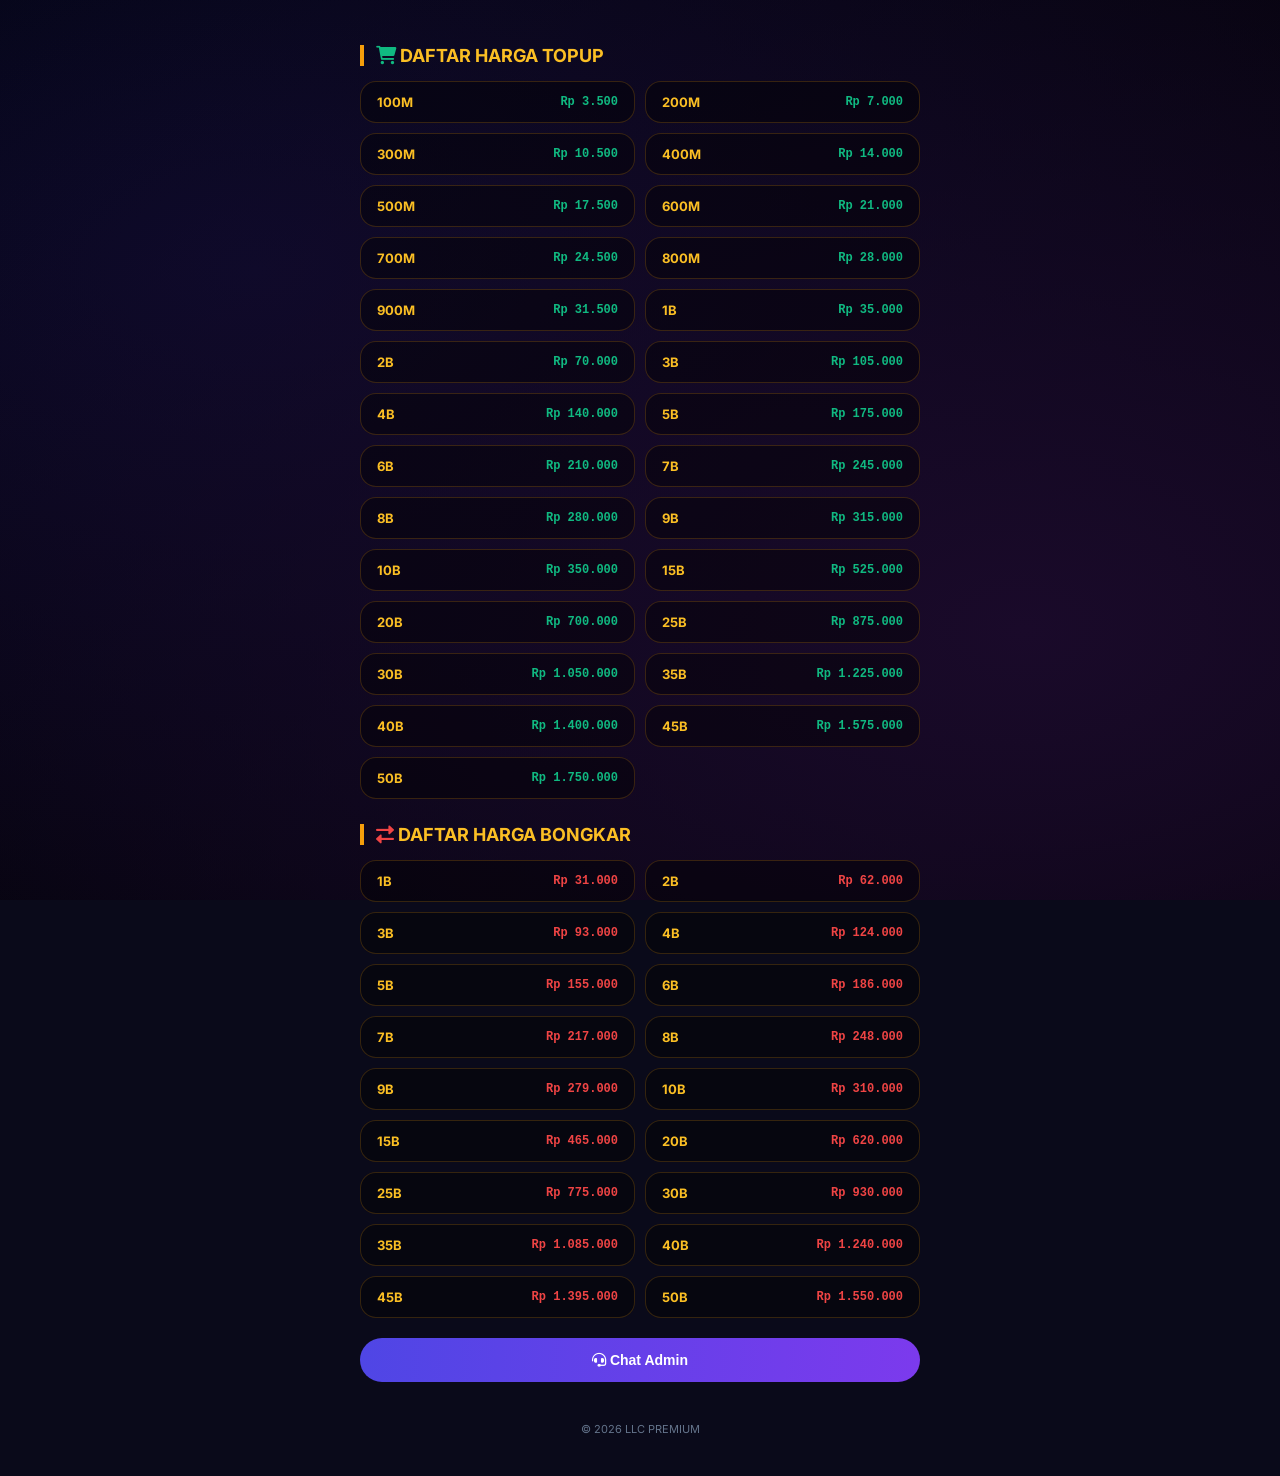
<file: berfist.html>
<!DOCTYPE html>
<html lang="id">
<head>
    <meta charset="UTF-8">
    <meta name="viewport" content="width=device-width, initial-scale=1.0, user-scalable=yes, viewport-fit=cover">
    <title>BERFIST | LLC PREMIUM</title>
    <link href="https://fonts.googleapis.com/css2?family=Inter:opsz,wght@14..32,100;200;300;400;500;600;700;800;900&display=swap" rel="stylesheet">
    <link rel="stylesheet" href="https://cdnjs.cloudflare.com/ajax/libs/font-awesome/6.0.0-beta3/css/all.min.css">
    <style>
        * { margin: 0; padding: 0; box-sizing: border-box; -webkit-tap-highlight-color: transparent; }
        body { font-family: 'Inter', sans-serif; background: #0a0a1a; color: #ffffff; min-height: 100vh; }
        .bg-master { position: fixed; top: 0; left: 0; width: 100%; height: 100%; z-index: -10; overflow: hidden; }
        .nebula-1 { position: absolute; width: 100%; height: 100%; background: radial-gradient(ellipse at 20% 30%, #0a0a2a, #000); animation: pulse 8s ease-in-out infinite; }
        .nebula-2 { position: absolute; width: 100%; height: 100%; background: radial-gradient(ellipse at 80% 70%, #1a0a2a, transparent); animation: pulse2 10s ease-in-out infinite alternate; }
        @keyframes pulse { 0%,100%{opacity:0.6;}50%{opacity:1;} }
        @keyframes pulse2 { 0%{transform:scale(1);opacity:0.4;}100%{transform:scale(1.2);opacity:0.8;} }
        .container { max-width: 600px; margin: 0 auto; padding: 20px; }
        .section-title { margin: 25px 0 15px 0; display: flex; align-items: center; gap: 10px; }
        .section-title h3 { font-size: 18px; color: #fbbf24; border-left: 4px solid #f59e0b; padding-left: 12px; }
        .price-grid { display: grid; grid-template-columns: repeat(2, 1fr); gap: 10px; }
        .price-card { background: rgba(0,0,0,0.4); border-radius: 16px; padding: 12px 16px; cursor: pointer; transition: 0.2s; display: flex; justify-content: space-between; align-items: center; border: 1px solid rgba(245,158,11,0.2); }
        .price-card:hover { transform: translateX(5px); background: rgba(245,158,11,0.1); }
        .price-jumlah { font-weight: 700; font-size: 13px; color: #fbbf24; }
        .price-harga-beli { font-weight: 700; font-size: 12px; color: #10b981; font-family: monospace; }
        .price-harga-bongkar { font-weight: 700; font-size: 12px; color: #ef4444; font-family: monospace; }
        .modal { display: none; position: fixed; top: 0; left: 0; width: 100%; height: 100%; background: rgba(0,0,0,0.95); backdrop-filter: blur(20px); z-index: 2000; justify-content: center; align-items: center; }
        .modal-content { background: linear-gradient(135deg, #1e293b, #0f172a); max-width: 450px; width: 90%; max-height: 85vh; border-radius: 2rem; border: 2px solid #f59e0b; display: flex; flex-direction: column; overflow: hidden; }
        .modal-header { display: flex; justify-content: space-between; align-items: center; padding: 18px 20px; border-bottom: 1px solid #334155; background: #0f172a; flex-shrink: 0; }
        .modal-header h3 { color: #fbbf24; font-size: 18px; margin: 0; }
        .modal-close { font-size: 28px; cursor: pointer; color: #94a3b8; transition: 0.2s; line-height: 1; }
        .modal-close:hover { color: #f59e0b; transform: rotate(90deg); }
        .modal-body { padding: 20px; overflow-y: auto; flex: 1; }
        .modal-footer { padding: 16px 20px; border-top: 1px solid #334155; background: #0f172a; flex-shrink: 0; }
        .btn-send { width: 100%; padding: 14px; border-radius: 40px; font-weight: 800; cursor: pointer; border: none; background: linear-gradient(95deg, #f59e0b, #fbbf24); color: #0f172a; font-size: 14px; transition: 0.3s; }
        .btn-send:hover { transform: scale(1.02); filter: brightness(1.05); }
        .form-group { margin-bottom: 15px; }
        .form-group label { font-size: 12px; color: #94a3b8; display: block; margin-bottom: 6px; font-weight: 500; }
        .form-group input, .form-group select { width: 100%; padding: 12px 14px; background: #0f172a; border: 1px solid #334155; border-radius: 40px; color: white; font-size: 14px; }
        .form-group input:focus, .form-group select:focus { border-color: #f59e0b; outline: none; }
        .harga-display { background: #0f172a; border-radius: 40px; padding: 12px; margin: 15px 0; text-align: center; border-left: 3px solid #10b981; font-weight: 600; }
        .preview-msg { background: #0f172a; padding: 12px; border-radius: 16px; margin: 15px 0 5px 0; border-left: 4px solid #f59e0b; font-size: 11px; font-family: monospace; white-space: pre-wrap; max-height: 120px; overflow-y: auto; }
        .btn-chat { background: linear-gradient(95deg, #4f46e5, #7c3aed); color: white; margin-top: 20px; width: 100%; padding: 14px; border-radius: 40px; font-weight: 800; cursor: pointer; border: none; font-size: 14px; }
        .toast-msg { position: fixed; bottom: 30px; left: 50%; transform: translateX(-50%) translateY(100px); background: #1e293b; color: white; padding: 12px 24px; border-radius: 50px; z-index: 3000; transition: 0.3s; border-left: 4px solid #f59e0b; opacity: 0; font-size: 13px; }
        .toast-msg.show { transform: translateX(-50%) translateY(0); opacity: 1; }
        .footer { text-align: center; padding: 20px; font-size: 11px; color: #64748b; margin-top: 20px; }
    </style>
</head>
<body>
    <div class="bg-master"><div class="nebula-1"></div><div class="nebula-2"></div></div>
    <div class="container">
        <div class="section-title"><h3><i class="fas fa-shopping-cart" style="color:#10b981"></i> DAFTAR HARGA TOPUP</h3></div>
        <div class="price-grid" id="beliList"></div>
        <div class="section-title"><h3><i class="fas fa-exchange-alt" style="color:#ef4444"></i> DAFTAR HARGA BONGKAR</h3></div>
        <div class="price-grid" id="bongkarList"></div>
        <button class="btn-chat" onclick="openChat()"><i class="fas fa-headset"></i> Chat Admin</button>
        <div class="footer">© 2026 LLC PREMIUM</div>
    </div>
    <div id="orderModal" class="modal">
        <div class="modal-content">
            <div class="modal-header">
                <h3><i class="fas fa-file-invoice"></i> Form Transaksi</h3>
                <span class="modal-close" onclick="closeModal()">&times;</span>
            </div>
            <div class="modal-body">
                <div class="form-group"><label>Game</label><input type="text" id="gameNameDisplay" value="BERFIST" readonly style="background:#334155;"></div>
                <div class="form-group"><label>Jenis Transaksi</label><select id="transaksiType"><option value="">-- Pilih --</option><option value="BELI">🔰 TOPUP (Beli Chip)</option><option value="BONGKAR">📤 BONGKAR (Jual Chip)</option></select></div>
                <div class="form-group"><label>Jumlah Chip</label><select id="jumlahSelect"><option value="">-- Pilih Jenis dulu --</option></select></div>
                <div class="harga-display" id="hargaDisplay">💰 Harga akan muncul setelah pilih jumlah</div>
                <div class="form-group"><label>ID Game</label><input type="text" id="idGame" placeholder="Masukkan ID Game Anda"></div>
                <div class="form-group"><label>Metode Pembayaran</label><select id="bankTransfer"><option value="">Pilih Metode</option><option value="QRIS">QRIS</option><option value="DANA">DANA</option><option value="OVO">OVO</option><option value="BRI">BRI</option><option value="BNI">BNI</option><option value="BCA">BCA</option><option value="Mandiri">Mandiri</option></select></div>
                <div class="preview-msg" id="previewBox">⚡ Isi data di atas</div>
            </div>
            <div class="modal-footer"><button class="btn-send" id="sendBtn"><i class="fas fa-paper-plane"></i> Kirim Pesanan</button></div>
        </div>
    </div>
    <div id="toastMsg" class="toast-msg">✅ Pesan dikirim!</div>
    <script>
        var HARGA_BELI = {
            "100M": 3500, "200M": 7000, "300M": 10500, "400M": 14000, "500M": 17500,
            "600M": 21000, "700M": 24500, "800M": 28000, "900M": 31500,
            "1B": 35000, "2B": 70000, "3B": 105000, "4B": 140000, "5B": 175000,
            "6B": 210000, "7B": 245000, "8B": 280000, "9B": 315000, "10B": 350000,
            "15B": 525000, "20B": 700000, "25B": 875000, "30B": 1050000,
            "35B": 1225000, "40B": 1400000, "45B": 1575000, "50B": 1750000
        };
        var HARGA_BONGKAR = {
            "1B": 31000, "2B": 62000, "3B": 93000, "4B": 124000, "5B": 155000,
            "6B": 186000, "7B": 217000, "8B": 248000, "9B": 279000, "10B": 310000,
            "15B": 465000, "20B": 620000, "25B": 775000, "30B": 930000,
            "35B": 1085000, "40B": 1240000, "45B": 1395000, "50B": 1550000
        };
        var currentJenis = "", currentJumlah = "", currentHarga = 0;
        var isSending = false;
        function formatRupiah(angka) { return "Rp " + angka.toLocaleString('id-ID'); }
        function renderPrices() {
            var beliHtml = ""; for (var jml in HARGA_BELI) { beliHtml += '<div class="price-card" onclick="openModal(\'BELI\', \'' + jml + '\', ' + HARGA_BELI[jml] + ')"><span class="price-jumlah">' + jml + '</span><span class="price-harga-beli">' + formatRupiah(HARGA_BELI[jml]) + '</span></div>'; }
            document.getElementById('beliList').innerHTML = beliHtml;
            var bongkarHtml = ""; for (var jml in HARGA_BONGKAR) { bongkarHtml += '<div class="price-card" onclick="openModal(\'BONGKAR\', \'' + jml + '\', ' + HARGA_BONGKAR[jml] + ')"><span class="price-jumlah">' + jml + '</span><span class="price-harga-bongkar">' + formatRupiah(HARGA_BONGKAR[jml]) + '</span></div>'; }
            document.getElementById('bongkarList').innerHTML = bongkarHtml;
        }
        function openModal(jenis, jumlah, harga) { currentJenis = jenis; currentJumlah = jumlah; currentHarga = harga; document.getElementById("transaksiType").value = jenis; updateJumlahSelect(); document.getElementById("jumlahSelect").value = jumlah; document.getElementById("hargaDisplay").innerHTML = '💰 Harga: <span style="color:#10b981">' + formatRupiah(harga) + '</span>'; document.getElementById("idGame").value = ""; document.getElementById("bankTransfer").value = ""; updatePreview(); document.getElementById("orderModal").style.display = "flex"; }
        function updateJumlahSelect() { var select = document.getElementById("jumlahSelect"); var jenis = document.getElementById("transaksiType").value; var data = jenis === "BELI" ? HARGA_BELI : HARGA_BONGKAR; select.innerHTML = '<option value="">-- Pilih Jumlah --</option>'; for (var jml in data) { var option = document.createElement('option'); option.value = jml; option.textContent = jml + ' - ' + formatRupiah(data[jml]); select.appendChild(option); } }
        function updateHarga() { var jenis = document.getElementById("transaksiType").value; var jumlah = document.getElementById("jumlahSelect").value; var data = jenis === "BELI" ? HARGA_BELI : HARGA_BONGKAR; if (jumlah && data[jumlah]) { currentJenis = jenis; currentJumlah = jumlah; currentHarga = data[jumlah]; document.getElementById("hargaDisplay").innerHTML = '💰 Harga: <span style="color:#10b981">' + formatRupiah(currentHarga) + '</span>'; } else { document.getElementById("hargaDisplay").innerHTML = "💰 Harga akan muncul setelah pilih jumlah"; } }
        function generateMessage() { var jenis = document.getElementById("transaksiType").value; var jumlah = document.getElementById("jumlahSelect").value; var id = document.getElementById("idGame").value.trim(); var bank = document.getElementById("bankTransfer").value; if (!jenis) return "⚠️ Pilih jenis transaksi"; if (!jumlah) return "⚠️ Pilih jumlah"; if (!id) return "⚠️ Masukkan ID Game"; if (!bank) return "⚠️ Pilih metode pembayaran"; var harga = jenis === "BELI" ? HARGA_BELI[jumlah] : HARGA_BONGKAR[jumlah]; var judul = (jenis === "BELI") ? "ORDER BERFIST" : "BONGKAR BERFIST"; return judul + "\n━━━━━━━━━━━━━━━━━━━━\n🎮 Game: BERFIST\n📌 Jenis: " + jenis + "\n💰 Jumlah: " + jumlah + "\n💵 Harga: " + formatRupiah(harga) + "\n🆔 ID Game: " + id + "\n🏦 Metode Bayar: " + bank + "\n━━━━━━━━━━━━━━━━━━━━\n⏰ Mohon diproses, terima kasih."; }
        function updatePreview() { var msg = generateMessage(); var box = document.getElementById("previewBox"); if (msg.startsWith("⚠️")) { box.innerHTML = '<i class="fas fa-exclamation-triangle"></i> ' + msg; } else { box.innerHTML = msg.replace(/\n/g, '<br>'); } }
        function sendMessage() { if (isSending) { showToast("⏳ Tunggu..."); return; } var msg = generateMessage(); if (msg.startsWith("⚠️")) { showToast("❌ Lengkapi data!"); return; } isSending = true; showToast("✅ Pesanan dikirim ke Admin!"); closeModal(); if (window.Android && window.Android.sendMessageToAdmin) { window.Android.sendMessageToAdmin(msg); } else { alert("Pesan:\n\n" + msg); } setTimeout(function() { isSending = false; }, 2000); }
        function openChat() { if (window.Android && window.Android.openChat) { window.Android.openChat(); } }
        function closeModal() { document.getElementById("orderModal").style.display = "none"; isSending = false; }
        function showToast(msg) { var t = document.getElementById('toastMsg'); t.innerHTML = msg; t.classList.add('show'); setTimeout(function() { t.classList.remove('show'); }, 2000); }
        document.getElementById("transaksiType")?.addEventListener("change", function() { updateJumlahSelect(); updateHarga(); updatePreview(); });
        document.getElementById("jumlahSelect")?.addEventListener("change", function() { updateHarga(); updatePreview(); });
        document.getElementById("idGame")?.addEventListener("input", updatePreview);
        document.getElementById("bankTransfer")?.addEventListener("change", updatePreview);
        document.getElementById("sendBtn")?.addEventListener("click", sendMessage);
        renderPrices();
    </script>
</body>
</html>
</file>
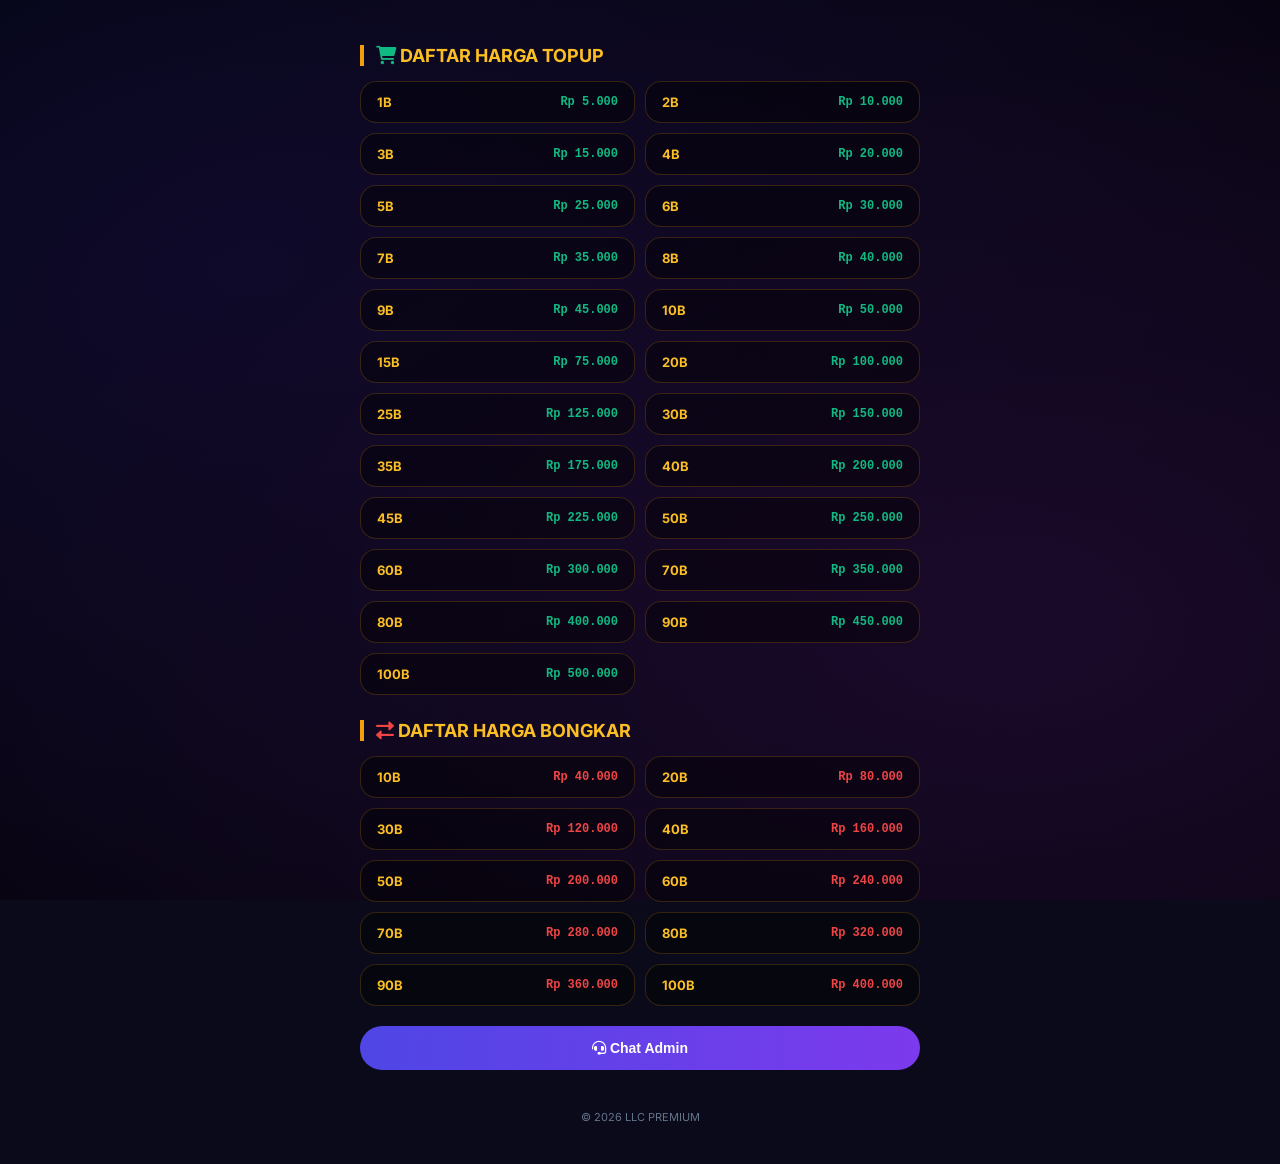
<file: bosdomino.html>
<!DOCTYPE html>
<html lang="id">
<head>
    <meta charset="UTF-8">
    <meta name="viewport" content="width=device-width, initial-scale=1.0, user-scalable=yes, viewport-fit=cover">
    <title>BOS DOMINO | LLC PREMIUM</title>
    <link href="https://fonts.googleapis.com/css2?family=Inter:opsz,wght@14..32,100;200;300;400;500;600;700;800;900&display=swap" rel="stylesheet">
    <link rel="stylesheet" href="https://cdnjs.cloudflare.com/ajax/libs/font-awesome/6.0.0-beta3/css/all.min.css">
    <style>
        * { margin: 0; padding: 0; box-sizing: border-box; -webkit-tap-highlight-color: transparent; }
        body { font-family: 'Inter', sans-serif; background: #0a0a1a; color: #ffffff; min-height: 100vh; }
        .bg-master { position: fixed; top: 0; left: 0; width: 100%; height: 100%; z-index: -10; overflow: hidden; }
        .nebula-1 { position: absolute; width: 100%; height: 100%; background: radial-gradient(ellipse at 20% 30%, #0a0a2a, #000); animation: pulse 8s ease-in-out infinite; }
        .nebula-2 { position: absolute; width: 100%; height: 100%; background: radial-gradient(ellipse at 80% 70%, #1a0a2a, transparent); animation: pulse2 10s ease-in-out infinite alternate; }
        @keyframes pulse { 0%,100%{opacity:0.6;}50%{opacity:1;} }
        @keyframes pulse2 { 0%{transform:scale(1);opacity:0.4;}100%{transform:scale(1.2);opacity:0.8;} }
        .container { max-width: 600px; margin: 0 auto; padding: 20px; }
        .section-title { margin: 25px 0 15px 0; display: flex; align-items: center; gap: 10px; }
        .section-title h3 { font-size: 18px; color: #fbbf24; border-left: 4px solid #f59e0b; padding-left: 12px; }
        .price-grid { display: grid; grid-template-columns: repeat(2, 1fr); gap: 10px; }
        .price-card { background: rgba(0,0,0,0.4); border-radius: 16px; padding: 12px 16px; cursor: pointer; transition: 0.2s; display: flex; justify-content: space-between; align-items: center; border: 1px solid rgba(245,158,11,0.2); }
        .price-card:hover { transform: translateX(5px); background: rgba(245,158,11,0.1); }
        .price-jumlah { font-weight: 700; font-size: 13px; color: #fbbf24; }
        .price-harga-beli { font-weight: 700; font-size: 12px; color: #10b981; font-family: monospace; }
        .price-harga-bongkar { font-weight: 700; font-size: 12px; color: #ef4444; font-family: monospace; }
        .modal { display: none; position: fixed; top: 0; left: 0; width: 100%; height: 100%; background: rgba(0,0,0,0.95); backdrop-filter: blur(20px); z-index: 2000; justify-content: center; align-items: center; }
        .modal-content { background: linear-gradient(135deg, #1e293b, #0f172a); max-width: 450px; width: 90%; max-height: 85vh; border-radius: 2rem; border: 2px solid #f59e0b; display: flex; flex-direction: column; overflow: hidden; }
        .modal-header { display: flex; justify-content: space-between; align-items: center; padding: 18px 20px; border-bottom: 1px solid #334155; background: #0f172a; flex-shrink: 0; }
        .modal-header h3 { color: #fbbf24; font-size: 18px; margin: 0; }
        .modal-close { font-size: 28px; cursor: pointer; color: #94a3b8; transition: 0.2s; line-height: 1; }
        .modal-close:hover { color: #f59e0b; transform: rotate(90deg); }
        .modal-body { padding: 20px; overflow-y: auto; flex: 1; }
        .modal-footer { padding: 16px 20px; border-top: 1px solid #334155; background: #0f172a; flex-shrink: 0; }
        .btn-send { width: 100%; padding: 14px; border-radius: 40px; font-weight: 800; cursor: pointer; border: none; background: linear-gradient(95deg, #f59e0b, #fbbf24); color: #0f172a; font-size: 14px; transition: 0.3s; }
        .btn-send:hover { transform: scale(1.02); filter: brightness(1.05); }
        .form-group { margin-bottom: 15px; }
        .form-group label { font-size: 12px; color: #94a3b8; display: block; margin-bottom: 6px; font-weight: 500; }
        .form-group input, .form-group select { width: 100%; padding: 12px 14px; background: #0f172a; border: 1px solid #334155; border-radius: 40px; color: white; font-size: 14px; }
        .form-group input:focus, .form-group select:focus { border-color: #f59e0b; outline: none; }
        .harga-display { background: #0f172a; border-radius: 40px; padding: 12px; margin: 15px 0; text-align: center; border-left: 3px solid #10b981; font-weight: 600; }
        .preview-msg { background: #0f172a; padding: 12px; border-radius: 16px; margin: 15px 0 5px 0; border-left: 4px solid #f59e0b; font-size: 11px; font-family: monospace; white-space: pre-wrap; max-height: 120px; overflow-y: auto; }
        .btn-chat { background: linear-gradient(95deg, #4f46e5, #7c3aed); color: white; margin-top: 20px; width: 100%; padding: 14px; border-radius: 40px; font-weight: 800; cursor: pointer; border: none; font-size: 14px; }
        .toast-msg { position: fixed; bottom: 30px; left: 50%; transform: translateX(-50%) translateY(100px); background: #1e293b; color: white; padding: 12px 24px; border-radius: 50px; z-index: 3000; transition: 0.3s; border-left: 4px solid #f59e0b; opacity: 0; font-size: 13px; }
        .toast-msg.show { transform: translateX(-50%) translateY(0); opacity: 1; }
        .footer { text-align: center; padding: 20px; font-size: 11px; color: #64748b; margin-top: 20px; }
    </style>
</head>
<body>
    <div class="bg-master"><div class="nebula-1"></div><div class="nebula-2"></div></div>
    <div class="container">
        <div class="section-title"><h3><i class="fas fa-shopping-cart" style="color:#10b981"></i> DAFTAR HARGA TOPUP</h3></div>
        <div class="price-grid" id="beliList"></div>
        <div class="section-title"><h3><i class="fas fa-exchange-alt" style="color:#ef4444"></i> DAFTAR HARGA BONGKAR</h3></div>
        <div class="price-grid" id="bongkarList"></div>
        <button class="btn-chat" onclick="openChat()"><i class="fas fa-headset"></i> Chat Admin</button>
        <div class="footer">© 2026 LLC PREMIUM</div>
    </div>
    <div id="orderModal" class="modal">
        <div class="modal-content">
            <div class="modal-header">
                <h3><i class="fas fa-file-invoice"></i> Form Transaksi</h3>
                <span class="modal-close" onclick="closeModal()">&times;</span>
            </div>
            <div class="modal-body">
                <div class="form-group"><label>Game</label><input type="text" id="gameNameDisplay" value="BOS DOMINO" readonly style="background:#334155;"></div>
                <div class="form-group"><label>Jenis Transaksi</label><select id="transaksiType"><option value="">-- Pilih --</option><option value="BELI">🔰 TOPUP (Beli Chip)</option><option value="BONGKAR">📤 BONGKAR (Jual Chip)</option></select></div>
                <div class="form-group"><label>Jumlah Chip</label><select id="jumlahSelect"><option value="">-- Pilih Jenis dulu --</option></select></div>
                <div class="harga-display" id="hargaDisplay">💰 Harga akan muncul setelah pilih jumlah</div>
                <div class="form-group"><label>ID Game</label><input type="text" id="idGame" placeholder="Masukkan ID Game Anda"></div>
                <div class="form-group"><label>Metode Pembayaran</label><select id="bankTransfer"><option value="">Pilih Metode</option><option value="QRIS">QRIS</option><option value="DANA">DANA</option><option value="OVO">OVO</option><option value="BRI">BRI</option><option value="BNI">BNI</option><option value="BCA">BCA</option><option value="Mandiri">Mandiri</option></select></div>
                <div class="preview-msg" id="previewBox">⚡ Isi data di atas</div>
            </div>
            <div class="modal-footer"><button class="btn-send" id="sendBtn"><i class="fas fa-paper-plane"></i> Kirim Pesanan</button></div>
        </div>
    </div>
    <div id="toastMsg" class="toast-msg">✅ Pesan dikirim!</div>
    <script>
        var HARGA_BELI = {
            "1B": 5000, "2B": 10000, "3B": 15000, "4B": 20000, "5B": 25000,
            "6B": 30000, "7B": 35000, "8B": 40000, "9B": 45000, "10B": 50000,
            "15B": 75000, "20B": 100000, "25B": 125000, "30B": 150000,
            "35B": 175000, "40B": 200000, "45B": 225000, "50B": 250000,
            "60B": 300000, "70B": 350000, "80B": 400000, "90B": 450000, "100B": 500000
        };
        var HARGA_BONGKAR = {
            "10B": 40000, "20B": 80000, "30B": 120000, "40B": 160000, "50B": 200000,
            "60B": 240000, "70B": 280000, "80B": 320000, "90B": 360000, "100B": 400000
        };
        var currentJenis = "", currentJumlah = "", currentHarga = 0;
        var isSending = false;
        function formatRupiah(angka) { return "Rp " + angka.toLocaleString('id-ID'); }
        function renderPrices() {
            var beliHtml = ""; for (var jml in HARGA_BELI) { beliHtml += '<div class="price-card" onclick="openModal(\'BELI\', \'' + jml + '\', ' + HARGA_BELI[jml] + ')"><span class="price-jumlah">' + jml + '</span><span class="price-harga-beli">' + formatRupiah(HARGA_BELI[jml]) + '</span></div>'; }
            document.getElementById('beliList').innerHTML = beliHtml;
            var bongkarHtml = ""; for (var jml in HARGA_BONGKAR) { bongkarHtml += '<div class="price-card" onclick="openModal(\'BONGKAR\', \'' + jml + '\', ' + HARGA_BONGKAR[jml] + ')"><span class="price-jumlah">' + jml + '</span><span class="price-harga-bongkar">' + formatRupiah(HARGA_BONGKAR[jml]) + '</span></div>'; }
            document.getElementById('bongkarList').innerHTML = bongkarHtml;
        }
        function openModal(jenis, jumlah, harga) { currentJenis = jenis; currentJumlah = jumlah; currentHarga = harga; document.getElementById("transaksiType").value = jenis; updateJumlahSelect(); document.getElementById("jumlahSelect").value = jumlah; document.getElementById("hargaDisplay").innerHTML = '💰 Harga: <span style="color:#10b981">' + formatRupiah(harga) + '</span>'; document.getElementById("idGame").value = ""; document.getElementById("bankTransfer").value = ""; updatePreview(); document.getElementById("orderModal").style.display = "flex"; }
        function updateJumlahSelect() { var select = document.getElementById("jumlahSelect"); var jenis = document.getElementById("transaksiType").value; var data = jenis === "BELI" ? HARGA_BELI : HARGA_BONGKAR; select.innerHTML = '<option value="">-- Pilih Jumlah --</option>'; for (var jml in data) { var option = document.createElement('option'); option.value = jml; option.textContent = jml + ' - ' + formatRupiah(data[jml]); select.appendChild(option); } }
        function updateHarga() { var jenis = document.getElementById("transaksiType").value; var jumlah = document.getElementById("jumlahSelect").value; var data = jenis === "BELI" ? HARGA_BELI : HARGA_BONGKAR; if (jumlah && data[jumlah]) { currentJenis = jenis; currentJumlah = jumlah; currentHarga = data[jumlah]; document.getElementById("hargaDisplay").innerHTML = '💰 Harga: <span style="color:#10b981">' + formatRupiah(currentHarga) + '</span>'; } else { document.getElementById("hargaDisplay").innerHTML = "💰 Harga akan muncul setelah pilih jumlah"; } }
        function generateMessage() { var jenis = document.getElementById("transaksiType").value; var jumlah = document.getElementById("jumlahSelect").value; var id = document.getElementById("idGame").value.trim(); var bank = document.getElementById("bankTransfer").value; if (!jenis) return "⚠️ Pilih jenis transaksi"; if (!jumlah) return "⚠️ Pilih jumlah"; if (!id) return "⚠️ Masukkan ID Game"; if (!bank) return "⚠️ Pilih metode pembayaran"; var harga = jenis === "BELI" ? HARGA_BELI[jumlah] : HARGA_BONGKAR[jumlah]; var judul = (jenis === "BELI") ? "ORDER BOS DOMINO" : "BONGKAR BOS DOMINO"; return judul + "\n━━━━━━━━━━━━━━━━━━━━\n🎮 Game: BOS DOMINO\n📌 Jenis: " + jenis + "\n💰 Jumlah: " + jumlah + "\n💵 Harga: " + formatRupiah(harga) + "\n🆔 ID Game: " + id + "\n🏦 Metode Bayar: " + bank + "\n━━━━━━━━━━━━━━━━━━━━\n⏰ Mohon diproses, terima kasih."; }
        function updatePreview() { var msg = generateMessage(); var box = document.getElementById("previewBox"); if (msg.startsWith("⚠️")) { box.innerHTML = '<i class="fas fa-exclamation-triangle"></i> ' + msg; } else { box.innerHTML = msg.replace(/\n/g, '<br>'); } }
        function sendMessage() { if (isSending) { showToast("⏳ Tunggu..."); return; } var msg = generateMessage(); if (msg.startsWith("⚠️")) { showToast("❌ Lengkapi data!"); return; } isSending = true; showToast("✅ Pesanan dikirim ke Admin!"); closeModal(); if (window.Android && window.Android.sendMessageToAdmin) { window.Android.sendMessageToAdmin(msg); } else { alert("Pesan:\n\n" + msg); } setTimeout(function() { isSending = false; }, 2000); }
        function openChat() { if (window.Android && window.Android.openChat) { window.Android.openChat(); } }
        function closeModal() { document.getElementById("orderModal").style.display = "none"; isSending = false; }
        function showToast(msg) { var t = document.getElementById('toastMsg'); t.innerHTML = msg; t.classList.add('show'); setTimeout(function() { t.classList.remove('show'); }, 2000); }
        document.getElementById("transaksiType")?.addEventListener("change", function() { updateJumlahSelect(); updateHarga(); updatePreview(); });
        document.getElementById("jumlahSelect")?.addEventListener("change", function() { updateHarga(); updatePreview(); });
        document.getElementById("idGame")?.addEventListener("input", updatePreview);
        document.getElementById("bankTransfer")?.addEventListener("change", updatePreview);
        document.getElementById("sendBtn")?.addEventListener("click", sendMessage);
        renderPrices();
    </script>
</body>
</html>
</file>
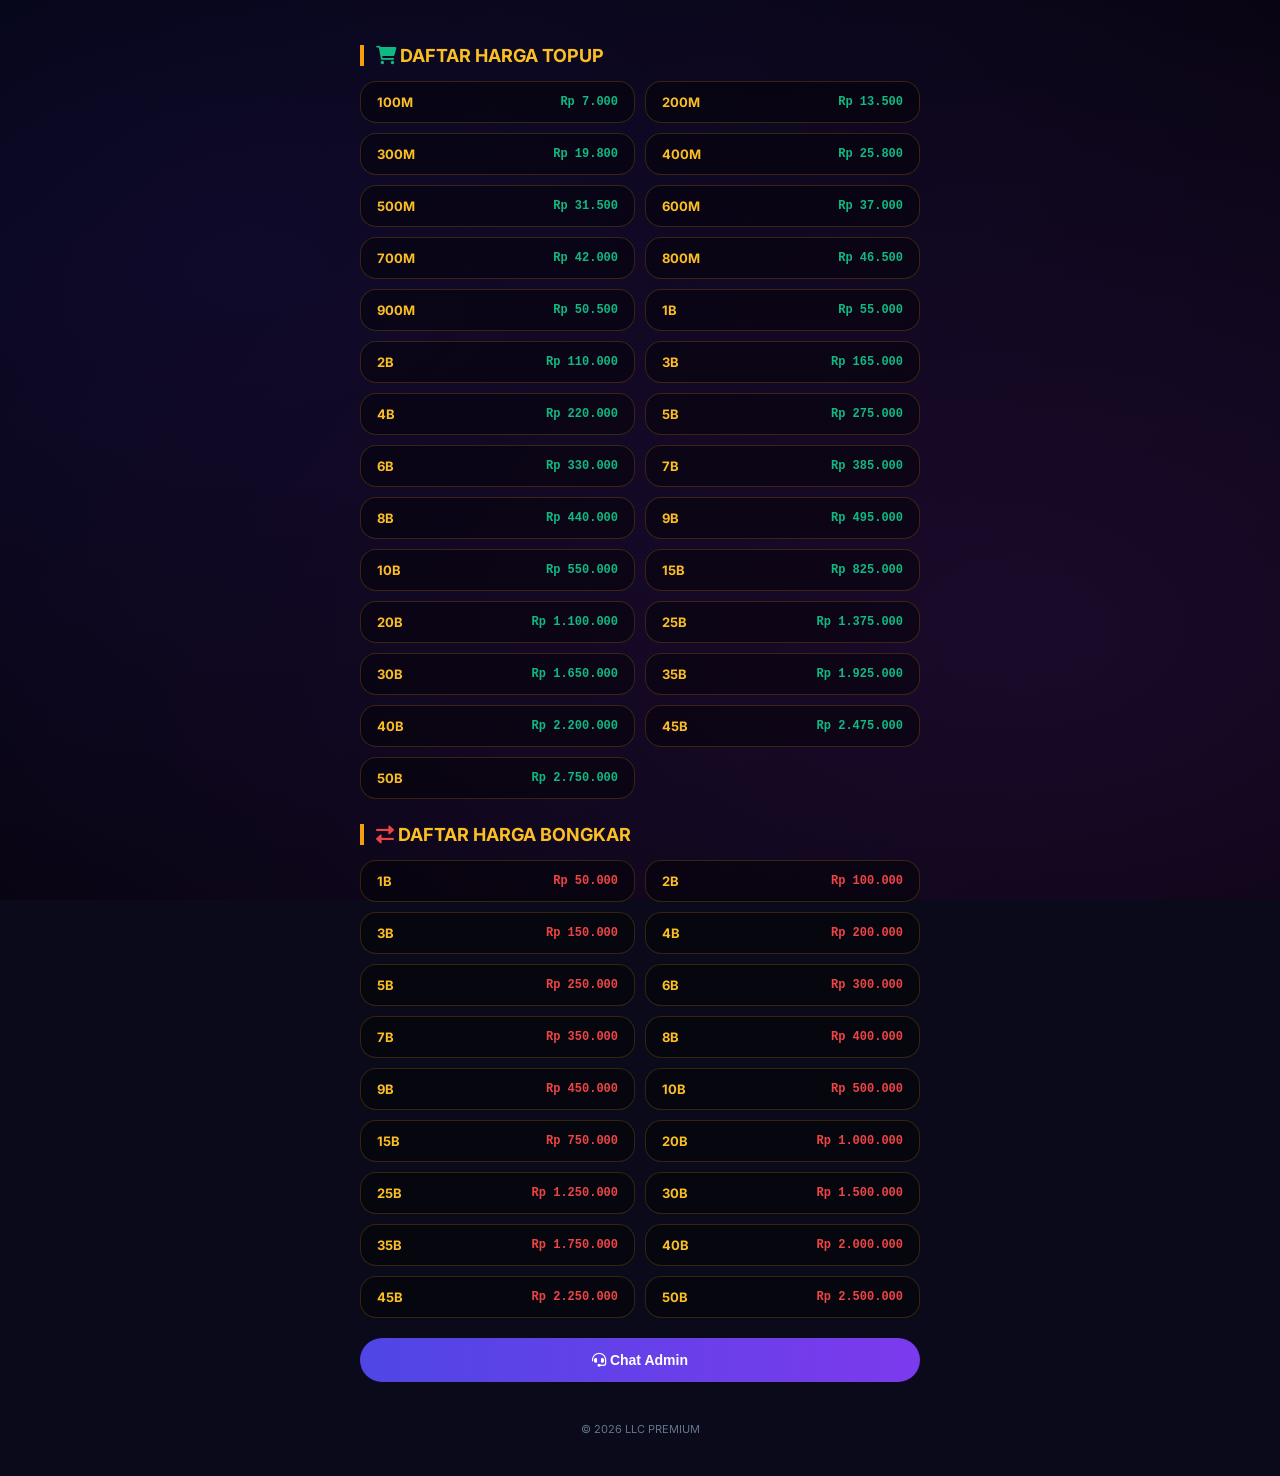
<file: higgsdomino.html>
<!DOCTYPE html>
<html lang="id">
<head>
    <meta charset="UTF-8">
    <meta name="viewport" content="width=device-width, initial-scale=1.0, user-scalable=yes, viewport-fit=cover">
    <title>HIGGS DOMINO | LLC PREMIUM</title>
    <link href="https://fonts.googleapis.com/css2?family=Inter:opsz,wght@14..32,100;200;300;400;500;600;700;800;900&display=swap" rel="stylesheet">
    <link rel="stylesheet" href="https://cdnjs.cloudflare.com/ajax/libs/font-awesome/6.0.0-beta3/css/all.min.css">
    <style>
        * { margin: 0; padding: 0; box-sizing: border-box; -webkit-tap-highlight-color: transparent; }
        body { font-family: 'Inter', sans-serif; background: #0a0a1a; color: #ffffff; min-height: 100vh; }
        .bg-master { position: fixed; top: 0; left: 0; width: 100%; height: 100%; z-index: -10; overflow: hidden; }
        .nebula-1 { position: absolute; width: 100%; height: 100%; background: radial-gradient(ellipse at 20% 30%, #0a0a2a, #000); animation: pulse 8s ease-in-out infinite; }
        .nebula-2 { position: absolute; width: 100%; height: 100%; background: radial-gradient(ellipse at 80% 70%, #1a0a2a, transparent); animation: pulse2 10s ease-in-out infinite alternate; }
        @keyframes pulse { 0%,100%{opacity:0.6;}50%{opacity:1;} }
        @keyframes pulse2 { 0%{transform:scale(1);opacity:0.4;}100%{transform:scale(1.2);opacity:0.8;} }
        .container { max-width: 600px; margin: 0 auto; padding: 20px; }
        .section-title { margin: 25px 0 15px 0; display: flex; align-items: center; gap: 10px; }
        .section-title h3 { font-size: 18px; color: #fbbf24; border-left: 4px solid #f59e0b; padding-left: 12px; }
        .price-grid { display: grid; grid-template-columns: repeat(2, 1fr); gap: 10px; }
        .price-card { background: rgba(0,0,0,0.4); border-radius: 16px; padding: 12px 16px; cursor: pointer; transition: 0.2s; display: flex; justify-content: space-between; align-items: center; border: 1px solid rgba(245,158,11,0.2); }
        .price-card:hover { transform: translateX(5px); background: rgba(245,158,11,0.1); }
        .price-jumlah { font-weight: 700; font-size: 13px; color: #fbbf24; }
        .price-harga-beli { font-weight: 700; font-size: 12px; color: #10b981; font-family: monospace; }
        .price-harga-bongkar { font-weight: 700; font-size: 12px; color: #ef4444; font-family: monospace; }
        
        .modal { display: none; position: fixed; top: 0; left: 0; width: 100%; height: 100%; background: rgba(0,0,0,0.95); backdrop-filter: blur(20px); z-index: 2000; justify-content: center; align-items: center; }
        .modal-content { background: linear-gradient(135deg, #1e293b, #0f172a); max-width: 450px; width: 90%; max-height: 85vh; border-radius: 2rem; border: 2px solid #f59e0b; display: flex; flex-direction: column; overflow: hidden; }
        .modal-header { display: flex; justify-content: space-between; align-items: center; padding: 18px 20px; border-bottom: 1px solid #334155; background: #0f172a; flex-shrink: 0; }
        .modal-header h3 { color: #fbbf24; font-size: 18px; margin: 0; }
        .modal-close { font-size: 28px; cursor: pointer; color: #94a3b8; transition: 0.2s; line-height: 1; }
        .modal-close:hover { color: #f59e0b; transform: rotate(90deg); }
        .modal-body { padding: 20px; overflow-y: auto; flex: 1; }
        .modal-footer { padding: 16px 20px; border-top: 1px solid #334155; background: #0f172a; flex-shrink: 0; }
        .btn-send { width: 100%; padding: 14px; border-radius: 40px; font-weight: 800; cursor: pointer; border: none; background: linear-gradient(95deg, #f59e0b, #fbbf24); color: #0f172a; font-size: 14px; transition: 0.3s; }
        .btn-send:hover { transform: scale(1.02); filter: brightness(1.05); }
        .form-group { margin-bottom: 15px; }
        .form-group label { font-size: 12px; color: #94a3b8; display: block; margin-bottom: 6px; font-weight: 500; }
        .form-group input, .form-group select { width: 100%; padding: 12px 14px; background: #0f172a; border: 1px solid #334155; border-radius: 40px; color: white; font-size: 14px; }
        .form-group input:focus, .form-group select:focus { border-color: #f59e0b; outline: none; }
        .harga-display { background: #0f172a; border-radius: 40px; padding: 12px; margin: 15px 0; text-align: center; border-left: 3px solid #10b981; font-weight: 600; }
        .preview-msg { background: #0f172a; padding: 12px; border-radius: 16px; margin: 15px 0 5px 0; border-left: 4px solid #f59e0b; font-size: 11px; font-family: monospace; white-space: pre-wrap; max-height: 120px; overflow-y: auto; }
        .btn-chat { background: linear-gradient(95deg, #4f46e5, #7c3aed); color: white; margin-top: 20px; width: 100%; padding: 14px; border-radius: 40px; font-weight: 800; cursor: pointer; border: none; font-size: 14px; }
        .toast-msg { position: fixed; bottom: 30px; left: 50%; transform: translateX(-50%) translateY(100px); background: #1e293b; color: white; padding: 12px 24px; border-radius: 50px; z-index: 3000; transition: 0.3s; border-left: 4px solid #f59e0b; opacity: 0; font-size: 13px; }
        .toast-msg.show { transform: translateX(-50%) translateY(0); opacity: 1; }
        .footer { text-align: center; padding: 20px; font-size: 11px; color: #64748b; margin-top: 20px; }
    </style>
</head>
<body>
    <div class="bg-master"><div class="nebula-1"></div><div class="nebula-2"></div></div>
    
    <div class="container">
        <div class="section-title"><h3><i class="fas fa-shopping-cart" style="color:#10b981"></i> DAFTAR HARGA TOPUP</h3></div>
        <div class="price-grid" id="beliList"></div>
        
        <div class="section-title"><h3><i class="fas fa-exchange-alt" style="color:#ef4444"></i> DAFTAR HARGA BONGKAR</h3></div>
        <div class="price-grid" id="bongkarList"></div>
        
        <button class="btn-chat" onclick="openChat()"><i class="fas fa-headset"></i> Chat Admin</button>
        <div class="footer">© 2026 LLC PREMIUM</div>
    </div>
    
    <div id="orderModal" class="modal">
        <div class="modal-content">
            <div class="modal-header">
                <h3><i class="fas fa-file-invoice"></i> Form Transaksi</h3>
                <span class="modal-close" onclick="closeModal()">&times;</span>
            </div>
            <div class="modal-body">
                <div class="form-group">
                    <label>Game</label>
                    <input type="text" id="gameNameDisplay" value="HIGGS DOMINO" readonly style="background:#334155;">
                </div>
                <div class="form-group">
                    <label>Jenis Transaksi</label>
                    <select id="transaksiType">
                        <option value="">-- Pilih --</option>
                        <option value="BELI">🔰 TOPUP (Beli Chip)</option>
                        <option value="BONGKAR">📤 BONGKAR (Jual Chip)</option>
                    </select>
                </div>
                <div class="form-group">
                    <label>Jumlah Chip</label>
                    <select id="jumlahSelect">
                        <option value="">-- Pilih Jenis dulu --</option>
                    </select>
                </div>
                <div class="harga-display" id="hargaDisplay">💰 Harga akan muncul setelah pilih jumlah</div>
                <div class="form-group">
                    <label>ID Game</label>
                    <input type="text" id="idGame" placeholder="Masukkan ID Game Anda">
                </div>
                <div class="form-group">
                    <label>Metode Pembayaran</label>
                    <select id="bankTransfer">
                        <option value="">Pilih Metode</option>
                        <option value="QRIS">QRIS</option>
                        <option value="DANA">DANA</option>
                        <option value="OVO">OVO</option>
                        <option value="BRI">BRI</option>
                        <option value="BNI">BNI</option>
                        <option value="BCA">BCA</option>
                        <option value="Mandiri">Mandiri</option>
                    </select>
                </div>
                <div class="preview-msg" id="previewBox">⚡ Isi data di atas</div>
            </div>
            <div class="modal-footer">
                <button class="btn-send" id="sendBtn"><i class="fas fa-paper-plane"></i> Kirim Pesanan</button>
            </div>
        </div>
    </div>
    
    <div id="toastMsg" class="toast-msg">✅ Pesan dikirim!</div>
    
    <script>
        // HARGA BELI (TOPUP) - sesuai tabel yang disetujui
        var HARGA_BELI = {
            "100M": 7000, "200M": 13500, "300M": 19800, "400M": 25800, "500M": 31500,
            "600M": 37000, "700M": 42000, "800M": 46500, "900M": 50500,
            "1B": 55000, "2B": 110000, "3B": 165000, "4B": 220000, "5B": 275000,
            "6B": 330000, "7B": 385000, "8B": 440000, "9B": 495000, "10B": 550000,
            "15B": 825000, "20B": 1100000, "25B": 1375000, "30B": 1650000,
            "35B": 1925000, "40B": 2200000, "45B": 2475000, "50B": 2750000
        };
        
        // HARGA BONGKAR (JUAL CHIP) - FLAT 50.000 per 1B
        var HARGA_BONGKAR = {
            "1B": 50000, "2B": 100000, "3B": 150000, "4B": 200000, "5B": 250000,
            "6B": 300000, "7B": 350000, "8B": 400000, "9B": 450000, "10B": 500000,
            "15B": 750000, "20B": 1000000, "25B": 1250000, "30B": 1500000,
            "35B": 1750000, "40B": 2000000, "45B": 2250000, "50B": 2500000
        };
        
        var currentJenis = "", currentJumlah = "", currentHarga = 0;
        var isSending = false;
        
        function formatRupiah(angka) { return "Rp " + angka.toLocaleString('id-ID'); }
        
        function renderPrices() {
            var beliHtml = "";
            for (var jml in HARGA_BELI) {
                beliHtml += '<div class="price-card" onclick="openModal(\'BELI\', \'' + jml + '\', ' + HARGA_BELI[jml] + ')">' +
                    '<span class="price-jumlah">' + jml + '</span>' +
                    '<span class="price-harga-beli">' + formatRupiah(HARGA_BELI[jml]) + '</span>' +
                '</div>';
            }
            document.getElementById('beliList').innerHTML = beliHtml;
            
            var bongkarHtml = "";
            for (var jml in HARGA_BONGKAR) {
                bongkarHtml += '<div class="price-card" onclick="openModal(\'BONGKAR\', \'' + jml + '\', ' + HARGA_BONGKAR[jml] + ')">' +
                    '<span class="price-jumlah">' + jml + '</span>' +
                    '<span class="price-harga-bongkar">' + formatRupiah(HARGA_BONGKAR[jml]) + '</span>' +
                '</div>';
            }
            document.getElementById('bongkarList').innerHTML = bongkarHtml;
        }
        
        function openModal(jenis, jumlah, harga) {
            currentJenis = jenis; currentJumlah = jumlah; currentHarga = harga;
            document.getElementById("transaksiType").value = jenis;
            updateJumlahSelect();
            document.getElementById("jumlahSelect").value = jumlah;
            document.getElementById("hargaDisplay").innerHTML = '💰 Harga: <span style="color:#10b981">' + formatRupiah(harga) + '</span>';
            document.getElementById("idGame").value = "";
            document.getElementById("bankTransfer").value = "";
            updatePreview();
            document.getElementById("orderModal").style.display = "flex";
        }
        
        function updateJumlahSelect() {
            var select = document.getElementById("jumlahSelect");
            var jenis = document.getElementById("transaksiType").value;
            var data = jenis === "BELI" ? HARGA_BELI : HARGA_BONGKAR;
            select.innerHTML = '<option value="">-- Pilih Jumlah --</option>';
            for (var jml in data) {
                var option = document.createElement('option');
                option.value = jml;
                option.textContent = jml + ' - ' + formatRupiah(data[jml]);
                select.appendChild(option);
            }
        }
        
        function updateHarga() {
            var jenis = document.getElementById("transaksiType").value;
            var jumlah = document.getElementById("jumlahSelect").value;
            var data = jenis === "BELI" ? HARGA_BELI : HARGA_BONGKAR;
            if (jumlah && data[jumlah]) {
                currentJenis = jenis; currentJumlah = jumlah; currentHarga = data[jumlah];
                document.getElementById("hargaDisplay").innerHTML = '💰 Harga: <span style="color:#10b981">' + formatRupiah(currentHarga) + '</span>';
            } else {
                document.getElementById("hargaDisplay").innerHTML = "💰 Harga akan muncul setelah pilih jumlah";
            }
        }
        
        function generateMessage() {
            var jenis = document.getElementById("transaksiType").value;
            var jumlah = document.getElementById("jumlahSelect").value;
            var id = document.getElementById("idGame").value.trim();
            var bank = document.getElementById("bankTransfer").value;
            if (!jenis) return "⚠️ Pilih jenis transaksi";
            if (!jumlah) return "⚠️ Pilih jumlah";
            if (!id) return "⚠️ Masukkan ID Game";
            if (!bank) return "⚠️ Pilih metode pembayaran";
            var harga = jenis === "BELI" ? HARGA_BELI[jumlah] : HARGA_BONGKAR[jumlah];
            var judul = (jenis === "BELI") ? "ORDER HIGGS DOMINO" : "BONGKAR HIGGS DOMINO";
            return judul + "\n━━━━━━━━━━━━━━━━━━━━\n🎮 Game: HIGGS DOMINO\n📌 Jenis: " + jenis + "\n💰 Jumlah: " + jumlah + "\n💵 Harga: " + formatRupiah(harga) + "\n🆔 ID Game: " + id + "\n🏦 Metode Bayar: " + bank + "\n━━━━━━━━━━━━━━━━━━━━\n⏰ Mohon diproses, terima kasih.";
        }
        
        function updatePreview() {
            var msg = generateMessage();
            var box = document.getElementById("previewBox");
            if (msg.startsWith("⚠️")) { box.innerHTML = '<i class="fas fa-exclamation-triangle"></i> ' + msg; }
            else { box.innerHTML = msg.replace(/\n/g, '<br>'); }
        }
        
        function sendMessage() {
            if (isSending) { showToast("⏳ Tunggu..."); return; }
            var msg = generateMessage();
            if (msg.startsWith("⚠️")) { showToast("❌ Lengkapi data!"); return; }
            isSending = true; showToast("✅ Pesanan dikirim ke Admin!"); closeModal();
            if (window.Android && window.Android.sendMessageToAdmin) { window.Android.sendMessageToAdmin(msg); }
            else { alert("Pesan:\n\n" + msg); }
            setTimeout(function() { isSending = false; }, 2000);
        }
        
        function openChat() { if (window.Android && window.Android.openChat) { window.Android.openChat(); } }
        function closeModal() { document.getElementById("orderModal").style.display = "none"; isSending = false; }
        function showToast(msg) { var t = document.getElementById('toastMsg'); t.innerHTML = msg; t.classList.add('show'); setTimeout(function() { t.classList.remove('show'); }, 2000); }
        
        document.getElementById("transaksiType")?.addEventListener("change", function() { updateJumlahSelect(); updateHarga(); updatePreview(); });
        document.getElementById("jumlahSelect")?.addEventListener("change", function() { updateHarga(); updatePreview(); });
        document.getElementById("idGame")?.addEventListener("input", updatePreview);
        document.getElementById("bankTransfer")?.addEventListener("change", updatePreview);
        document.getElementById("sendBtn")?.addEventListener("click", sendMessage);
        
        renderPrices();
    </script>
</body>
</html>
</file>
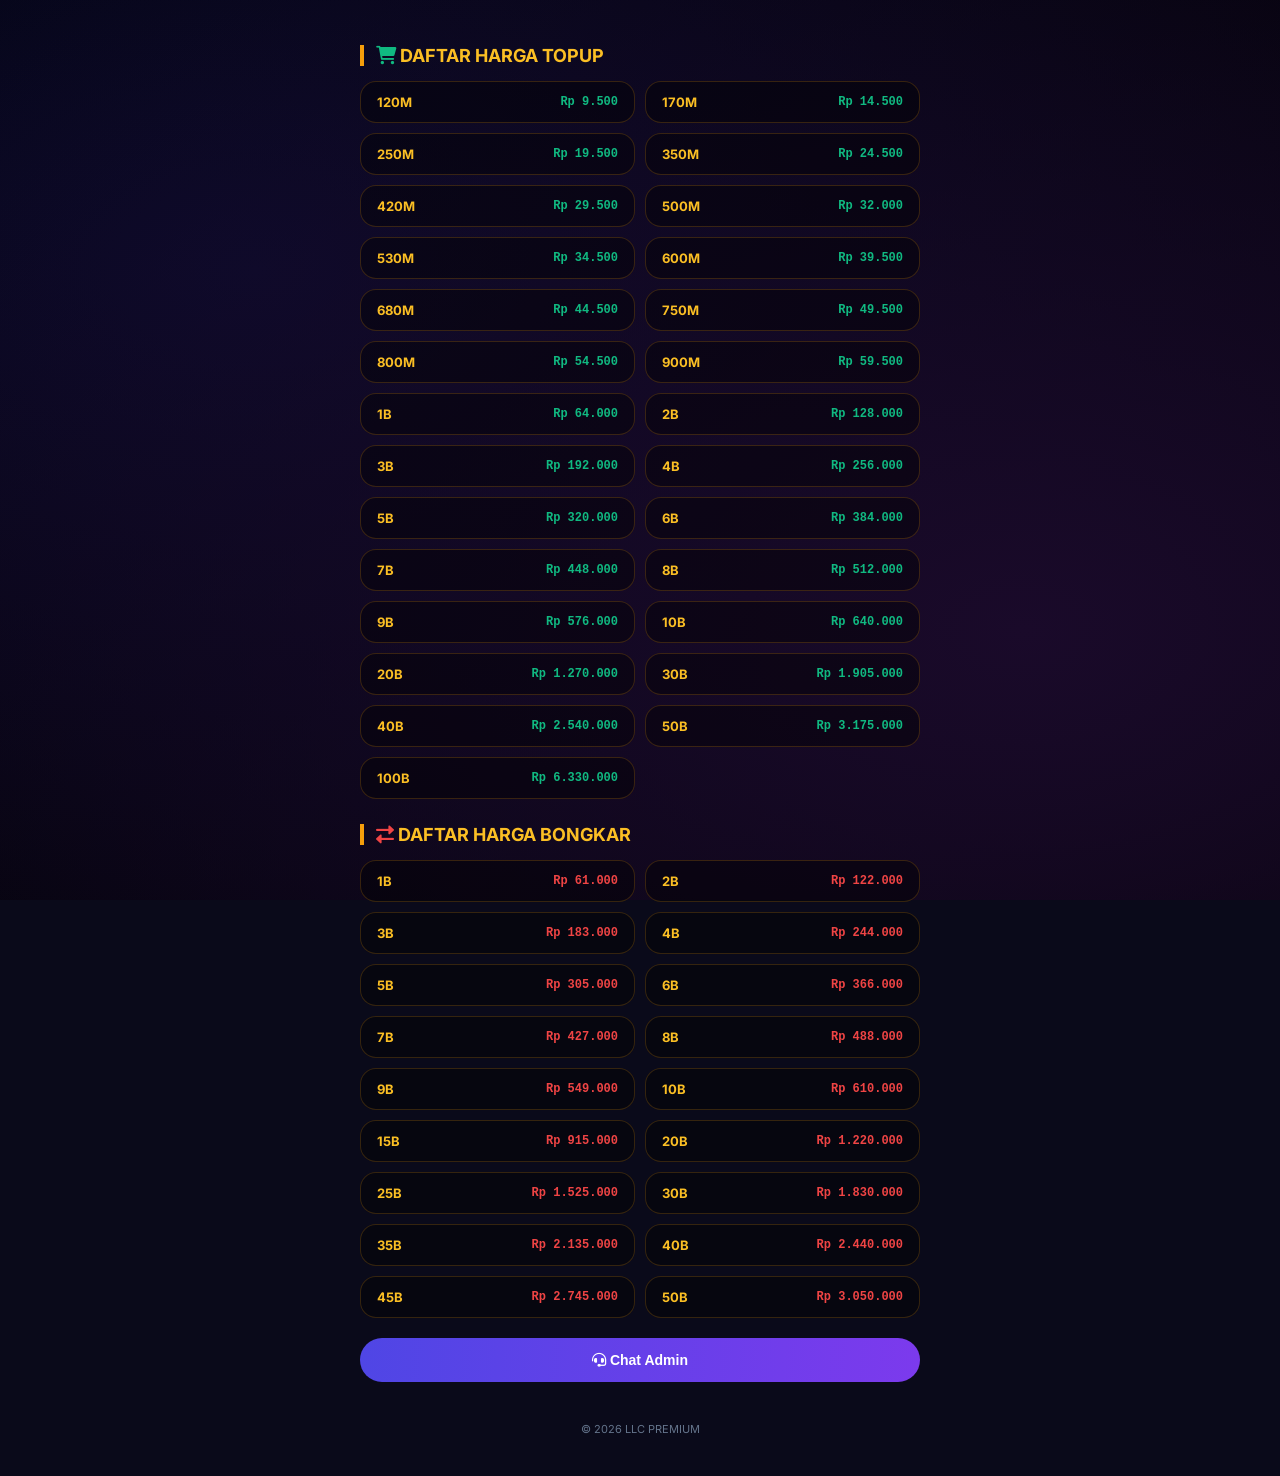
<file: royaldomino.html>
<!DOCTYPE html>
<html lang="id">
<head>
    <meta charset="UTF-8">
    <meta name="viewport" content="width=device-width, initial-scale=1.0, user-scalable=yes, viewport-fit=cover">
    <title>ROYAL DOMINO | LLC PREMIUM</title>
    <link href="https://fonts.googleapis.com/css2?family=Inter:opsz,wght@14..32,100;200;300;400;500;600;700;800;900&display=swap" rel="stylesheet">
    <link rel="stylesheet" href="https://cdnjs.cloudflare.com/ajax/libs/font-awesome/6.0.0-beta3/css/all.min.css">
    <style>
        * { margin: 0; padding: 0; box-sizing: border-box; -webkit-tap-highlight-color: transparent; }
        body { font-family: 'Inter', sans-serif; background: #0a0a1a; color: #ffffff; min-height: 100vh; }
        .bg-master { position: fixed; top: 0; left: 0; width: 100%; height: 100%; z-index: -10; overflow: hidden; }
        .nebula-1 { position: absolute; width: 100%; height: 100%; background: radial-gradient(ellipse at 20% 30%, #0a0a2a, #000); animation: pulse 8s ease-in-out infinite; }
        .nebula-2 { position: absolute; width: 100%; height: 100%; background: radial-gradient(ellipse at 80% 70%, #1a0a2a, transparent); animation: pulse2 10s ease-in-out infinite alternate; }
        @keyframes pulse { 0%,100%{opacity:0.6;}50%{opacity:1;} }
        @keyframes pulse2 { 0%{transform:scale(1);opacity:0.4;}100%{transform:scale(1.2);opacity:0.8;} }
        .container { max-width: 600px; margin: 0 auto; padding: 20px; }
        .section-title { margin: 25px 0 15px 0; display: flex; align-items: center; gap: 10px; }
        .section-title h3 { font-size: 18px; color: #fbbf24; border-left: 4px solid #f59e0b; padding-left: 12px; }
        .price-grid { display: grid; grid-template-columns: repeat(2, 1fr); gap: 10px; }
        .price-card { background: rgba(0,0,0,0.4); border-radius: 16px; padding: 12px 16px; cursor: pointer; transition: 0.2s; display: flex; justify-content: space-between; align-items: center; border: 1px solid rgba(245,158,11,0.2); }
        .price-card:hover { transform: translateX(5px); background: rgba(245,158,11,0.1); }
        .price-jumlah { font-weight: 700; font-size: 13px; color: #fbbf24; }
        .price-harga-beli { font-weight: 700; font-size: 12px; color: #10b981; font-family: monospace; }
        .price-harga-bongkar { font-weight: 700; font-size: 12px; color: #ef4444; font-family: monospace; }
        .modal { display: none; position: fixed; top: 0; left: 0; width: 100%; height: 100%; background: rgba(0,0,0,0.95); backdrop-filter: blur(20px); z-index: 2000; justify-content: center; align-items: center; }
        .modal-content { background: linear-gradient(135deg, #1e293b, #0f172a); max-width: 450px; width: 90%; max-height: 85vh; border-radius: 2rem; border: 2px solid #f59e0b; display: flex; flex-direction: column; overflow: hidden; }
        .modal-header { display: flex; justify-content: space-between; align-items: center; padding: 18px 20px; border-bottom: 1px solid #334155; background: #0f172a; flex-shrink: 0; }
        .modal-header h3 { color: #fbbf24; font-size: 18px; margin: 0; }
        .modal-close { font-size: 28px; cursor: pointer; color: #94a3b8; transition: 0.2s; line-height: 1; }
        .modal-close:hover { color: #f59e0b; transform: rotate(90deg); }
        .modal-body { padding: 20px; overflow-y: auto; flex: 1; }
        .modal-footer { padding: 16px 20px; border-top: 1px solid #334155; background: #0f172a; flex-shrink: 0; }
        .btn-send { width: 100%; padding: 14px; border-radius: 40px; font-weight: 800; cursor: pointer; border: none; background: linear-gradient(95deg, #f59e0b, #fbbf24); color: #0f172a; font-size: 14px; transition: 0.3s; }
        .btn-send:hover { transform: scale(1.02); filter: brightness(1.05); }
        .form-group { margin-bottom: 15px; }
        .form-group label { font-size: 12px; color: #94a3b8; display: block; margin-bottom: 6px; font-weight: 500; }
        .form-group input, .form-group select { width: 100%; padding: 12px 14px; background: #0f172a; border: 1px solid #334155; border-radius: 40px; color: white; font-size: 14px; }
        .form-group input:focus, .form-group select:focus { border-color: #f59e0b; outline: none; }
        .harga-display { background: #0f172a; border-radius: 40px; padding: 12px; margin: 15px 0; text-align: center; border-left: 3px solid #10b981; font-weight: 600; }
        .preview-msg { background: #0f172a; padding: 12px; border-radius: 16px; margin: 15px 0 5px 0; border-left: 4px solid #f59e0b; font-size: 11px; font-family: monospace; white-space: pre-wrap; max-height: 120px; overflow-y: auto; }
        .btn-chat { background: linear-gradient(95deg, #4f46e5, #7c3aed); color: white; margin-top: 20px; width: 100%; padding: 14px; border-radius: 40px; font-weight: 800; cursor: pointer; border: none; font-size: 14px; }
        .toast-msg { position: fixed; bottom: 30px; left: 50%; transform: translateX(-50%) translateY(100px); background: #1e293b; color: white; padding: 12px 24px; border-radius: 50px; z-index: 3000; transition: 0.3s; border-left: 4px solid #f59e0b; opacity: 0; font-size: 13px; }
        .toast-msg.show { transform: translateX(-50%) translateY(0); opacity: 1; }
        .footer { text-align: center; padding: 20px; font-size: 11px; color: #64748b; margin-top: 20px; }
    </style>
</head>
<body>
    <div class="bg-master"><div class="nebula-1"></div><div class="nebula-2"></div></div>
    <div class="container">
        <div class="section-title"><h3><i class="fas fa-shopping-cart" style="color:#10b981"></i> DAFTAR HARGA TOPUP</h3></div>
        <div class="price-grid" id="beliList"></div>
        <div class="section-title"><h3><i class="fas fa-exchange-alt" style="color:#ef4444"></i> DAFTAR HARGA BONGKAR</h3></div>
        <div class="price-grid" id="bongkarList"></div>
        <button class="btn-chat" onclick="openChat()"><i class="fas fa-headset"></i> Chat Admin</button>
        <div class="footer">© 2026 LLC PREMIUM</div>
    </div>
    <div id="orderModal" class="modal">
        <div class="modal-content">
            <div class="modal-header">
                <h3><i class="fas fa-file-invoice"></i> Form Transaksi</h3>
                <span class="modal-close" onclick="closeModal()">&times;</span>
            </div>
            <div class="modal-body">
                <div class="form-group"><label>Game</label><input type="text" id="gameNameDisplay" value="ROYAL DOMINO" readonly style="background:#334155;"></div>
                <div class="form-group"><label>Jenis Transaksi</label><select id="transaksiType"><option value="">-- Pilih --</option><option value="BELI">🔰 TOPUP (Beli Chip)</option><option value="BONGKAR">📤 BONGKAR (Jual Chip)</option></select></div>
                <div class="form-group"><label>Jumlah Chip</label><select id="jumlahSelect"><option value="">-- Pilih Jenis dulu --</option></select></div>
                <div class="harga-display" id="hargaDisplay">💰 Harga akan muncul setelah pilih jumlah</div>
                <div class="form-group"><label>ID Game</label><input type="text" id="idGame" placeholder="Masukkan ID Game Anda"></div>
                <div class="form-group"><label>Metode Pembayaran</label><select id="bankTransfer"><option value="">Pilih Metode</option><option value="QRIS">QRIS</option><option value="DANA">DANA</option><option value="OVO">OVO</option><option value="BRI">BRI</option><option value="BNI">BNI</option><option value="BCA">BCA</option><option value="Mandiri">Mandiri</option></select></div>
                <div class="preview-msg" id="previewBox">⚡ Isi data di atas</div>
            </div>
            <div class="modal-footer"><button class="btn-send" id="sendBtn"><i class="fas fa-paper-plane"></i> Kirim Pesanan</button></div>
        </div>
    </div>
    <div id="toastMsg" class="toast-msg">✅ Pesan dikirim!</div>
    <script>
        var HARGA_BELI = {
            "120M": 9500, "170M": 14500, "250M": 19500, "350M": 24500, "420M": 29500,
            "500M": 32000, "530M": 34500, "600M": 39500, "680M": 44500,
            "750M": 49500, "800M": 54500, "900M": 59500, "1B": 64000, "2B": 128000,
            "3B": 192000, "4B": 256000, "5B": 320000, "6B": 384000, "7B": 448000,
            "8B": 512000, "9B": 576000, "10B": 640000, "20B": 1270000,
            "30B": 1905000, "40B": 2540000, "50B": 3175000, "100B": 6330000
        };
        var HARGA_BONGKAR = {
            "1B": 61000, "2B": 122000, "3B": 183000, "4B": 244000, "5B": 305000,
            "6B": 366000, "7B": 427000, "8B": 488000, "9B": 549000, "10B": 610000,
            "15B": 915000, "20B": 1220000, "25B": 1525000, "30B": 1830000,
            "35B": 2135000, "40B": 2440000, "45B": 2745000, "50B": 3050000
        };
        var currentJenis = "", currentJumlah = "", currentHarga = 0;
        var isSending = false;
        function formatRupiah(angka) { return "Rp " + angka.toLocaleString('id-ID'); }
        function renderPrices() {
            var beliHtml = ""; for (var jml in HARGA_BELI) { beliHtml += '<div class="price-card" onclick="openModal(\'BELI\', \'' + jml + '\', ' + HARGA_BELI[jml] + ')"><span class="price-jumlah">' + jml + '</span><span class="price-harga-beli">' + formatRupiah(HARGA_BELI[jml]) + '</span></div>'; }
            document.getElementById('beliList').innerHTML = beliHtml;
            var bongkarHtml = ""; for (var jml in HARGA_BONGKAR) { bongkarHtml += '<div class="price-card" onclick="openModal(\'BONGKAR\', \'' + jml + '\', ' + HARGA_BONGKAR[jml] + ')"><span class="price-jumlah">' + jml + '</span><span class="price-harga-bongkar">' + formatRupiah(HARGA_BONGKAR[jml]) + '</span></div>'; }
            document.getElementById('bongkarList').innerHTML = bongkarHtml;
        }
        function openModal(jenis, jumlah, harga) { currentJenis = jenis; currentJumlah = jumlah; currentHarga = harga; document.getElementById("transaksiType").value = jenis; updateJumlahSelect(); document.getElementById("jumlahSelect").value = jumlah; document.getElementById("hargaDisplay").innerHTML = '💰 Harga: <span style="color:#10b981">' + formatRupiah(harga) + '</span>'; document.getElementById("idGame").value = ""; document.getElementById("bankTransfer").value = ""; updatePreview(); document.getElementById("orderModal").style.display = "flex"; }
        function updateJumlahSelect() { var select = document.getElementById("jumlahSelect"); var jenis = document.getElementById("transaksiType").value; var data = jenis === "BELI" ? HARGA_BELI : HARGA_BONGKAR; select.innerHTML = '<option value="">-- Pilih Jumlah --</option>'; for (var jml in data) { var option = document.createElement('option'); option.value = jml; option.textContent = jml + ' - ' + formatRupiah(data[jml]); select.appendChild(option); } }
        function updateHarga() { var jenis = document.getElementById("transaksiType").value; var jumlah = document.getElementById("jumlahSelect").value; var data = jenis === "BELI" ? HARGA_BELI : HARGA_BONGKAR; if (jumlah && data[jumlah]) { currentJenis = jenis; currentJumlah = jumlah; currentHarga = data[jumlah]; document.getElementById("hargaDisplay").innerHTML = '💰 Harga: <span style="color:#10b981">' + formatRupiah(currentHarga) + '</span>'; } else { document.getElementById("hargaDisplay").innerHTML = "💰 Harga akan muncul setelah pilih jumlah"; } }
        function generateMessage() { var jenis = document.getElementById("transaksiType").value; var jumlah = document.getElementById("jumlahSelect").value; var id = document.getElementById("idGame").value.trim(); var bank = document.getElementById("bankTransfer").value; if (!jenis) return "⚠️ Pilih jenis transaksi"; if (!jumlah) return "⚠️ Pilih jumlah"; if (!id) return "⚠️ Masukkan ID Game"; if (!bank) return "⚠️ Pilih metode pembayaran"; var harga = jenis === "BELI" ? HARGA_BELI[jumlah] : HARGA_BONGKAR[jumlah]; var judul = (jenis === "BELI") ? "ORDER ROYAL DOMINO" : "BONGKAR ROYAL DOMINO"; return judul + "\n━━━━━━━━━━━━━━━━━━━━\n🎮 Game: ROYAL DOMINO\n📌 Jenis: " + jenis + "\n💰 Jumlah: " + jumlah + "\n💵 Harga: " + formatRupiah(harga) + "\n🆔 ID Game: " + id + "\n🏦 Metode Bayar: " + bank + "\n━━━━━━━━━━━━━━━━━━━━\n⏰ Mohon diproses, terima kasih."; }
        function updatePreview() { var msg = generateMessage(); var box = document.getElementById("previewBox"); if (msg.startsWith("⚠️")) { box.innerHTML = '<i class="fas fa-exclamation-triangle"></i> ' + msg; } else { box.innerHTML = msg.replace(/\n/g, '<br>'); } }
        function sendMessage() { if (isSending) { showToast("⏳ Tunggu..."); return; } var msg = generateMessage(); if (msg.startsWith("⚠️")) { showToast("❌ Lengkapi data!"); return; } isSending = true; showToast("✅ Pesanan dikirim ke Admin!"); closeModal(); if (window.Android && window.Android.sendMessageToAdmin) { window.Android.sendMessageToAdmin(msg); } else { alert("Pesan:\n\n" + msg); } setTimeout(function() { isSending = false; }, 2000); }
        function openChat() { if (window.Android && window.Android.openChat) { window.Android.openChat(); } }
        function closeModal() { document.getElementById("orderModal").style.display = "none"; isSending = false; }
        function showToast(msg) { var t = document.getElementById('toastMsg'); t.innerHTML = msg; t.classList.add('show'); setTimeout(function() { t.classList.remove('show'); }, 2000); }
        document.getElementById("transaksiType")?.addEventListener("change", function() { updateJumlahSelect(); updateHarga(); updatePreview(); });
        document.getElementById("jumlahSelect")?.addEventListener("change", function() { updateHarga(); updatePreview(); });
        document.getElementById("idGame")?.addEventListener("input", updatePreview);
        document.getElementById("bankTransfer")?.addEventListener("change", updatePreview);
        document.getElementById("sendBtn")?.addEventListener("click", sendMessage);
        renderPrices();
    </script>
</body>
</html>
</file>
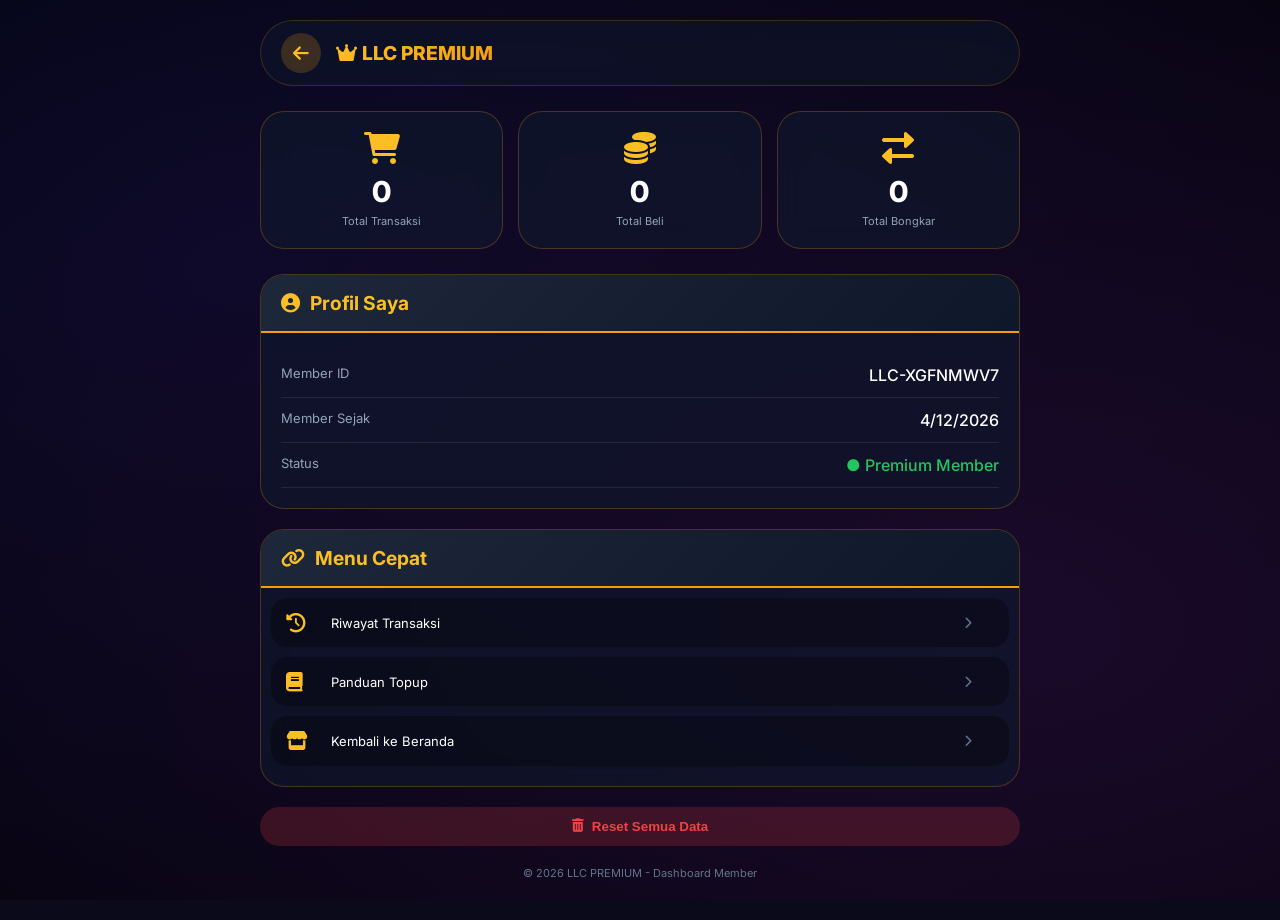
<file: pages/dashboard.html>
<!DOCTYPE html>
<html lang="id">
<head>
    <meta charset="UTF-8">
    <meta name="viewport" content="width=device-width, initial-scale=1.0, user-scalable=yes, viewport-fit=cover">
    <title>Dashboard | LLC PREMIUM</title>
    <link href="https://fonts.googleapis.com/css2?family=Inter:opsz,wght@14..32,100;200;300;400;500;600;700;800;900&display=swap" rel="stylesheet">
    <link rel="stylesheet" href="https://cdnjs.cloudflare.com/ajax/libs/font-awesome/6.0.0-beta3/css/all.min.css">
    <style>
        * { margin: 0; padding: 0; box-sizing: border-box; }
        body { font-family: 'Inter', sans-serif; background: #0a0a1a; color: #ffffff; min-height: 100vh; }
        
        .bg-master { position: fixed; top: 0; left: 0; width: 100%; height: 100%; z-index: -10; overflow: hidden; }
        .nebula-1 { position: absolute; width: 100%; height: 100%; background: radial-gradient(ellipse at 20% 30%, #0a0a2a, #000); animation: pulseNebula 8s ease-in-out infinite; }
        .nebula-2 { position: absolute; width: 100%; height: 100%; background: radial-gradient(ellipse at 80% 70%, #1a0a2a, transparent); animation: pulseNebula2 10s ease-in-out infinite alternate; }
        @keyframes pulseNebula { 0%,100%{opacity:0.6;}50%{opacity:1;} }
        @keyframes pulseNebula2 { 0%{transform:scale(1);opacity:0.4;}100%{transform:scale(1.2);opacity:0.8;} }
        
        .container { max-width: 800px; margin: 0 auto; padding: 20px; }
        
        .top-bar { display: flex; align-items: center; gap: 15px; margin-bottom: 25px; padding: 12px 20px; background: rgba(15,25,45,0.5); backdrop-filter: blur(12px); border-radius: 50px; border: 1px solid rgba(245,158,11,0.2); }
        .back-btn { background: rgba(245,158,11,0.2); border: none; width: 40px; height: 40px; border-radius: 50%; color: #fbbf24; cursor: pointer; display: flex; align-items: center; justify-content: center; font-size: 18px; transition: 0.3s; }
        .back-btn:hover { background: #f59e0b; color: #000; transform: scale(1.05); }
        .logo-small { font-size: 1.2rem; font-weight: 800; background: linear-gradient(135deg, #fbbf24, #f59e0b); -webkit-background-clip: text; background-clip: text; color: transparent; }
        
        .stats-grid { display: grid; grid-template-columns: repeat(auto-fit, minmax(160px, 1fr)); gap: 15px; margin-bottom: 25px; }
        .stat-card { background: rgba(15,25,45,0.6); backdrop-filter: blur(15px); border-radius: 1.5rem; padding: 20px; text-align: center; border: 1px solid rgba(245,158,11,0.25); transition: 0.3s; }
        .stat-card i { font-size: 2rem; color: #fbbf24; margin-bottom: 10px; }
        .stat-card .number { font-size: 1.8rem; font-weight: 800; color: white; }
        .stat-card .label { font-size: 11px; color: #94a3b8; margin-top: 5px; }
        
        .card { background: rgba(15,25,45,0.6); backdrop-filter: blur(15px); border-radius: 1.5rem; border: 1px solid rgba(245,158,11,0.25); overflow: hidden; margin-bottom: 20px; }
        .card-header { padding: 16px 20px; background: linear-gradient(135deg, rgba(30,41,59,0.95), rgba(15,23,42,0.98)); border-bottom: 2px solid #f59e0b; }
        .card-header h2 { color: #fbbf24; font-size: 1.2rem; display: flex; align-items: center; gap: 10px; }
        
        .profile-info { padding: 20px; }
        .profile-row { display: flex; justify-content: space-between; padding: 12px 0; border-bottom: 1px solid rgba(51,65,85,0.5); }
        .profile-row .label { color: #94a3b8; font-size: 13px; }
        .profile-row .value { color: white; font-weight: 500; }
        
        .menu-list { padding: 10px; }
        .menu-item { display: flex; align-items: center; gap: 15px; padding: 15px; background: rgba(0,0,0,0.3); border-radius: 1rem; margin-bottom: 10px; cursor: pointer; transition: 0.2s; }
        .menu-item:hover { background: rgba(245,158,11,0.15); transform: translateX(5px); }
        .menu-item i { width: 30px; font-size: 1.2rem; color: #fbbf24; }
        .menu-item span { flex: 1; font-size: 13px; }
        .menu-item .arrow { color: #64748b; font-size: 12px; }
        
        .logout-btn { background: rgba(239,68,68,0.2); border: none; padding: 12px 20px; border-radius: 50px; color: #ef4444; font-weight: 600; cursor: pointer; width: 100%; margin-top: 10px; transition: 0.2s; display: flex; align-items: center; justify-content: center; gap: 8px; }
        .logout-btn:hover { background: #ef4444; color: white; }
        
        .footer { text-align: center; padding: 20px; font-size: 11px; color: #64748b; }
    </style>
</head>
<body>
    <div class="bg-master"><div class="nebula-1"></div><div class="nebula-2"></div></div>
    
    <div class="container">
        <div class="top-bar">
            <button class="back-btn" onclick="window.location.href='../index.html'"><i class="fas fa-arrow-left"></i></button>
            <div class="logo-small"><i class="fas fa-crown"></i> LLC PREMIUM</div>
        </div>
        
        <div class="stats-grid" id="statsGrid">
            <div class="stat-card"><i class="fas fa-shopping-cart"></i><div class="number" id="totalTransaksi">0</div><div class="label">Total Transaksi</div></div>
            <div class="stat-card"><i class="fas fa-coins"></i><div class="number" id="totalBeli">0</div><div class="label">Total Beli</div></div>
            <div class="stat-card"><i class="fas fa-exchange-alt"></i><div class="number" id="totalBongkar">0</div><div class="label">Total Bongkar</div></div>
        </div>
        
        <div class="card">
            <div class="card-header">
                <h2><i class="fas fa-user-circle"></i> Profil Saya</h2>
            </div>
            <div class="profile-info">
                <div class="profile-row"><span class="label">Member ID</span><span class="value" id="memberId">LLC-XXXXXXXX</span></div>
                <div class="profile-row"><span class="label">Member Sejak</span><span class="value" id="memberSince">-</span></div>
                <div class="profile-row"><span class="label">Status</span><span class="value" style="color:#22c55e;">● Premium Member</span></div>
            </div>
        </div>
        
        <div class="card">
            <div class="card-header">
                <h2><i class="fas fa-link"></i> Menu Cepat</h2>
            </div>
            <div class="menu-list">
                <div class="menu-item" onclick="window.location.href='riwayat.html'"><i class="fas fa-history"></i><span>Riwayat Transaksi</span><i class="fas fa-chevron-right arrow"></i></div>
                <div class="menu-item" onclick="window.location.href='panduan.html'"><i class="fas fa-book"></i><span>Panduan Topup</span><i class="fas fa-chevron-right arrow"></i></div>
                <div class="menu-item" onclick="window.location.href='../index.html'"><i class="fas fa-store"></i><span>Kembali ke Beranda</span><i class="fas fa-chevron-right arrow"></i></div>
            </div>
        </div>
        
        <button class="logout-btn" onclick="resetData()"><i class="fas fa-trash-alt"></i> Reset Semua Data</button>
        
        <div class="footer">© 2026 LLC PREMIUM - Dashboard Member</div>
    </div>
    
    <script>
        function formatRupiah(angka) { return "Rp " + angka.toLocaleString('id-ID'); }
        
        function loadDashboard() {
            let riwayat = JSON.parse(localStorage.getItem('llc_riwayat') || '[]');
            
            // Total transaksi
            document.getElementById('totalTransaksi').innerText = riwayat.length;
            
            // Hitung beli & bongkar
            let totalBeli = riwayat.filter(r => r.jenis === 'BELI').length;
            let totalBongkar = riwayat.filter(r => r.jenis === 'BONGKAR').length;
            document.getElementById('totalBeli').innerText = totalBeli;
            document.getElementById('totalBongkar').innerText = totalBongkar;
            
            // Member ID (dari localStorage atau buat baru)
            let memberId = localStorage.getItem('llc_member_id');
            if(!memberId) {
                memberId = 'LLC-' + Math.random().toString(36).substring(2, 10).toUpperCase();
                localStorage.setItem('llc_member_id', memberId);
            }
            document.getElementById('memberId').innerText = memberId;
            
            // Member since (dari localStorage atau tanggal registrasi pertama)
            let memberSince = localStorage.getItem('llc_member_since');
            if(!memberSince) {
                memberSince = new Date().toLocaleDateString('id-ID');
                localStorage.setItem('llc_member_since', memberSince);
            }
            document.getElementById('memberSince').innerText = memberSince;
        }
        
        function resetData() {
            if(confirm('⚠️ PERINGATAN: Ini akan menghapus SEMUA riwayat transaksi Anda!\n\nData tidak dapat dikembalikan. Lanjutkan?')) {
                localStorage.removeItem('llc_riwayat');
                loadDashboard();
                showToast('Semua data berhasil direset');
            }
        }
        
        function showToast(msg) {
            let toast = document.createElement('div');
            toast.textContent = msg;
            toast.style.position = 'fixed';
            toast.style.bottom = '30px';
            toast.style.left = '50%';
            toast.style.transform = 'translateX(-50%)';
            toast.style.background = '#1e293b';
            toast.style.color = 'white';
            toast.style.padding = '12px 24px';
            toast.style.borderRadius = '50px';
            toast.style.zIndex = '1000';
            toast.style.borderLeft = '4px solid #f59e0b';
            toast.style.fontSize = '13px';
            document.body.appendChild(toast);
            setTimeout(() => toast.remove(), 2000);
        }
        
        loadDashboard();
    </script>
</body>
</html>
</file>
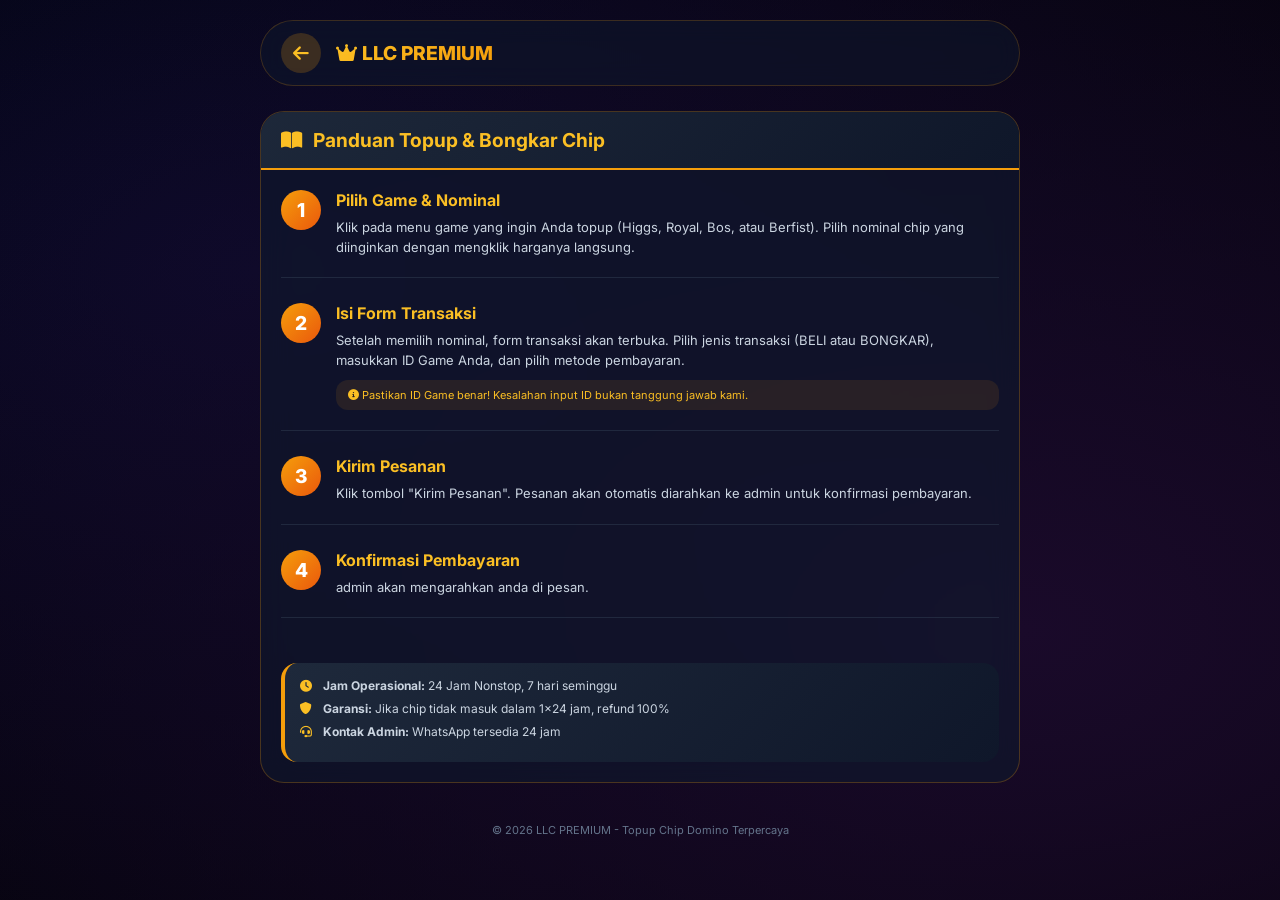
<file: pages/panduan.html>
<!DOCTYPE html>
<html lang="id">
<head>
    <meta charset="UTF-8">
    <meta name="viewport" content="width=device-width, initial-scale=1.0, user-scalable=yes, viewport-fit=cover">
    <title>Panduan Topup | LLC PREMIUM</title>
    <link href="https://fonts.googleapis.com/css2?family=Inter:opsz,wght@14..32,100;200;300;400;500;600;700;800;900&display=swap" rel="stylesheet">
    <link rel="stylesheet" href="https://cdnjs.cloudflare.com/ajax/libs/font-awesome/6.0.0-beta3/css/all.min.css">
    <style>
        * { margin: 0; padding: 0; box-sizing: border-box; }
        body { font-family: 'Inter', sans-serif; background: #0a0a1a; color: #ffffff; min-height: 100vh; }
        
        .bg-master { position: fixed; top: 0; left: 0; width: 100%; height: 100%; z-index: -10; overflow: hidden; }
        .nebula-1 { position: absolute; width: 100%; height: 100%; background: radial-gradient(ellipse at 20% 30%, #0a0a2a, #000); animation: pulseNebula 8s ease-in-out infinite; }
        .nebula-2 { position: absolute; width: 100%; height: 100%; background: radial-gradient(ellipse at 80% 70%, #1a0a2a, transparent); animation: pulseNebula2 10s ease-in-out infinite alternate; }
        @keyframes pulseNebula { 0%,100%{opacity:0.6;}50%{opacity:1;} }
        @keyframes pulseNebula2 { 0%{transform:scale(1);opacity:0.4;}100%{transform:scale(1.2);opacity:0.8;} }
        
        .container { max-width: 800px; margin: 0 auto; padding: 20px; }
        
        .top-bar { display: flex; align-items: center; gap: 15px; margin-bottom: 25px; padding: 12px 20px; background: rgba(15,25,45,0.5); backdrop-filter: blur(12px); border-radius: 50px; border: 1px solid rgba(245,158,11,0.2); }
        .back-btn { background: rgba(245,158,11,0.2); border: none; width: 40px; height: 40px; border-radius: 50%; color: #fbbf24; cursor: pointer; display: flex; align-items: center; justify-content: center; font-size: 18px; transition: 0.3s; }
        .back-btn:hover { background: #f59e0b; color: #000; transform: scale(1.05); }
        .logo-small { font-size: 1.2rem; font-weight: 800; background: linear-gradient(135deg, #fbbf24, #f59e0b); -webkit-background-clip: text; background-clip: text; color: transparent; }
        
        .card { background: rgba(15,25,45,0.6); backdrop-filter: blur(15px); border-radius: 1.5rem; border: 1px solid rgba(245,158,11,0.25); overflow: hidden; margin-bottom: 20px; }
        .card-header { padding: 16px 20px; background: linear-gradient(135deg, rgba(30,41,59,0.95), rgba(15,23,42,0.98)); border-bottom: 2px solid #f59e0b; }
        .card-header h2 { color: #fbbf24; font-size: 1.2rem; display: flex; align-items: center; gap: 10px; }
        
        .step-list { padding: 20px; }
        .step-item { display: flex; gap: 15px; margin-bottom: 25px; padding-bottom: 20px; border-bottom: 1px solid rgba(51,65,85,0.5); }
        .step-number { width: 40px; height: 40px; background: linear-gradient(135deg, #f59e0b, #ea580c); border-radius: 50%; display: flex; align-items: center; justify-content: center; font-weight: 800; font-size: 1.2rem; flex-shrink: 0; }
        .step-content { flex: 1; }
        .step-content h3 { color: #fbbf24; font-size: 1rem; margin-bottom: 8px; }
        .step-content p { color: #cbd5e1; font-size: 13px; line-height: 1.5; }
        .step-content .note { background: rgba(245,158,11,0.1); padding: 8px 12px; border-radius: 12px; margin-top: 10px; font-size: 11px; color: #fbbf24; }
        
        .info-box { background: linear-gradient(135deg, #1e293b, #0f172a); border-left: 4px solid #f59e0b; border-radius: 1rem; padding: 15px; margin: 0 20px 20px 20px; }
        .info-box p { font-size: 12px; color: #cbd5e1; margin-bottom: 8px; }
        .info-box i { color: #fbbf24; margin-right: 8px; }
        
        .footer { text-align: center; padding: 20px; font-size: 11px; color: #64748b; }
    </style>
</head>
<body>
    <div class="bg-master"><div class="nebula-1"></div><div class="nebula-2"></div></div>
    
    <div class="container">
        <div class="top-bar">
            <button class="back-btn" onclick="window.location.href='../index.html'"><i class="fas fa-arrow-left"></i></button>
            <div class="logo-small"><i class="fas fa-crown"></i> LLC PREMIUM</div>
        </div>
        
        <div class="card">
            <div class="card-header">
                <h2><i class="fas fa-book-open"></i> Panduan Topup & Bongkar Chip</h2>
            </div>
            <div class="step-list">
                <div class="step-item">
                    <div class="step-number">1</div>
                    <div class="step-content">
                        <h3>Pilih Game & Nominal</h3>
                        <p>Klik pada menu game yang ingin Anda topup (Higgs, Royal, Bos, atau Berfist). Pilih nominal chip yang diinginkan dengan mengklik harganya langsung.</p>
                    </div>
                </div>
                <div class="step-item">
                    <div class="step-number">2</div>
                    <div class="step-content">
                        <h3>Isi Form Transaksi</h3>
                        <p>Setelah memilih nominal, form transaksi akan terbuka. Pilih jenis transaksi (BELI atau BONGKAR), masukkan ID Game Anda, dan pilih metode pembayaran.</p>
                        <div class="note"><i class="fas fa-info-circle"></i> Pastikan ID Game benar! Kesalahan input ID bukan tanggung jawab kami.</div>
                    </div>
                </div>
                <div class="step-item">
                    <div class="step-number">3</div>
                    <div class="step-content">
                        <h3>Kirim Pesanan</h3>
                        <p>Klik tombol "Kirim Pesanan". Pesanan akan otomatis diarahkan ke admin untuk konfirmasi pembayaran.</p>
                    </div>
                </div>
                <div class="step-item">
                    <div class="step-number">4</div>
                    <div class="step-content">
                        <h3>Konfirmasi Pembayaran</h3>
                        <p>admin akan mengarahkan anda di pesan.</p>
                    </div>
                </div>
            </div>
            
            <div class="info-box">
                <p><i class="fas fa-clock"></i> <strong>Jam Operasional:</strong> 24 Jam Nonstop, 7 hari seminggu</p>
                <p><i class="fas fa-shield-alt"></i> <strong>Garansi:</strong> Jika chip tidak masuk dalam 1x24 jam, refund 100%</p>
                <p><i class="fas fa-headset"></i> <strong>Kontak Admin:</strong> WhatsApp tersedia 24 jam</p>
            </div>
        </div>
        
        <div class="footer">© 2026 LLC PREMIUM - Topup Chip Domino Terpercaya</div>
    </div>
</body>
</html>
</file>
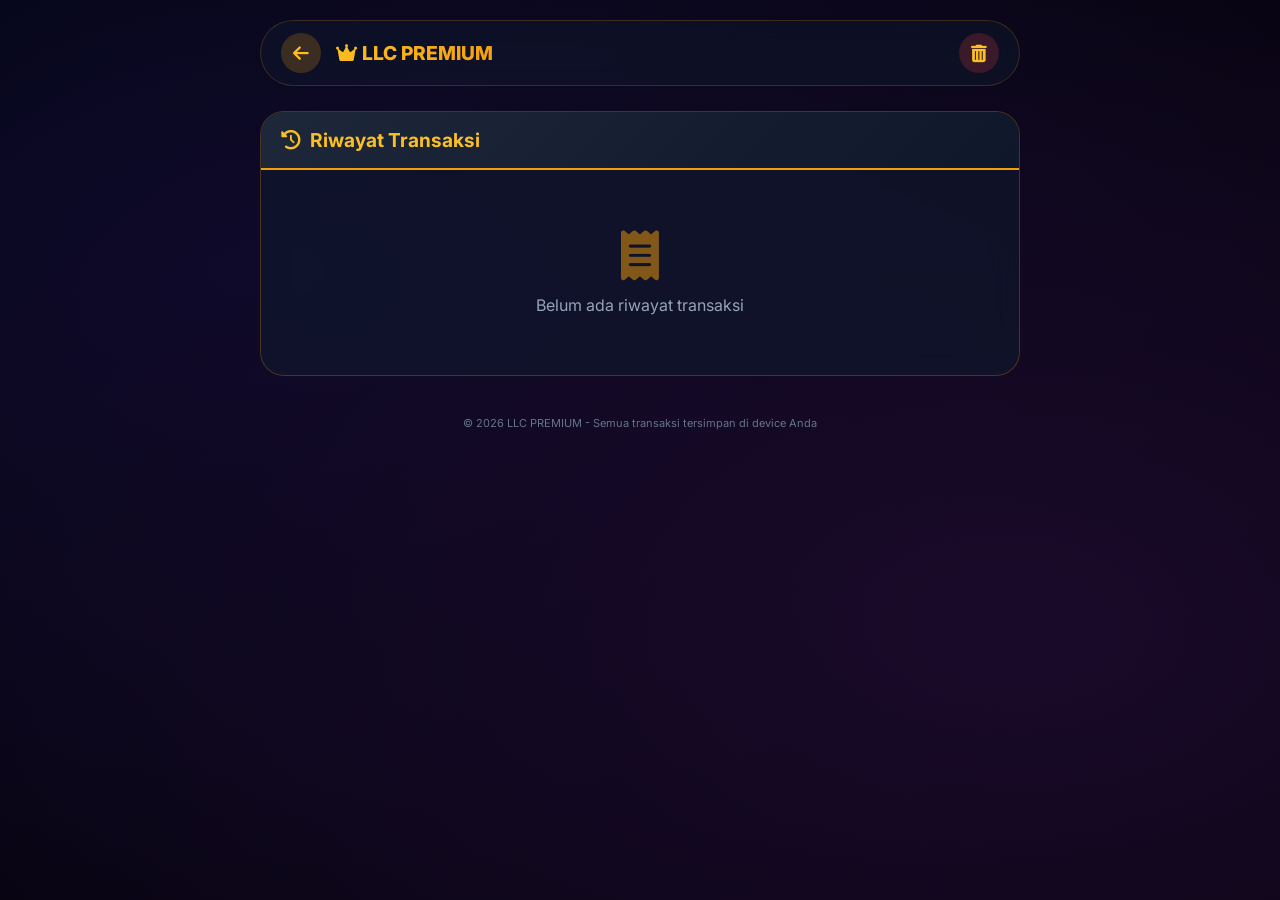
<file: pages/riwayat.html>
<!DOCTYPE html>
<html lang="id">
<head>
    <meta charset="UTF-8">
    <meta name="viewport" content="width=device-width, initial-scale=1.0, user-scalable=yes, viewport-fit=cover">
    <title>Riwayat Transaksi | LLC PREMIUM</title>
    <link href="https://fonts.googleapis.com/css2?family=Inter:opsz,wght@14..32,100;200;300;400;500;600;700;800;900&display=swap" rel="stylesheet">
    <link rel="stylesheet" href="https://cdnjs.cloudflare.com/ajax/libs/font-awesome/6.0.0-beta3/css/all.min.css">
    <style>
        * { margin: 0; padding: 0; box-sizing: border-box; }
        body { font-family: 'Inter', sans-serif; background: #0a0a1a; color: #ffffff; min-height: 100vh; }
        
        .bg-master { position: fixed; top: 0; left: 0; width: 100%; height: 100%; z-index: -10; overflow: hidden; }
        .nebula-1 { position: absolute; width: 100%; height: 100%; background: radial-gradient(ellipse at 20% 30%, #0a0a2a, #000); animation: pulseNebula 8s ease-in-out infinite; }
        .nebula-2 { position: absolute; width: 100%; height: 100%; background: radial-gradient(ellipse at 80% 70%, #1a0a2a, transparent); animation: pulseNebula2 10s ease-in-out infinite alternate; }
        @keyframes pulseNebula { 0%,100%{opacity:0.6;}50%{opacity:1;} }
        @keyframes pulseNebula2 { 0%{transform:scale(1);opacity:0.4;}100%{transform:scale(1.2);opacity:0.8;} }
        
        .container { max-width: 800px; margin: 0 auto; padding: 20px; }
        
        .top-bar { display: flex; align-items: center; gap: 15px; margin-bottom: 25px; padding: 12px 20px; background: rgba(15,25,45,0.5); backdrop-filter: blur(12px); border-radius: 50px; border: 1px solid rgba(245,158,11,0.2); }
        .back-btn { background: rgba(245,158,11,0.2); border: none; width: 40px; height: 40px; border-radius: 50%; color: #fbbf24; cursor: pointer; display: flex; align-items: center; justify-content: center; font-size: 18px; transition: 0.3s; }
        .back-btn:hover { background: #f59e0b; color: #000; transform: scale(1.05); }
        .logo-small { font-size: 1.2rem; font-weight: 800; background: linear-gradient(135deg, #fbbf24, #f59e0b); -webkit-background-clip: text; background-clip: text; color: transparent; }
        
        .card { background: rgba(15,25,45,0.6); backdrop-filter: blur(15px); border-radius: 1.5rem; border: 1px solid rgba(245,158,11,0.25); overflow: hidden; margin-bottom: 20px; }
        .card-header { padding: 16px 20px; background: linear-gradient(135deg, rgba(30,41,59,0.95), rgba(15,23,42,0.98)); border-bottom: 2px solid #f59e0b; }
        .card-header h2 { color: #fbbf24; font-size: 1.2rem; display: flex; align-items: center; gap: 10px; }
        
        .riwayat-list { padding: 10px; }
        .riwayat-item { background: rgba(0,0,0,0.3); border-radius: 1rem; padding: 15px; margin-bottom: 10px; border-left: 3px solid #f59e0b; transition: 0.2s; }
        .riwayat-item:hover { background: rgba(245,158,11,0.1); transform: translateX(5px); }
        .riwayat-header { display: flex; justify-content: space-between; margin-bottom: 8px; flex-wrap: wrap; gap: 8px; }
        .game-name { font-weight: 700; color: #fbbf24; }
        .tanggal { font-size: 10px; color: #94a3b8; }
        .riwayat-detail { display: flex; flex-wrap: wrap; gap: 15px; font-size: 12px; margin-top: 8px; }
        .detail-item span:first-child { color: #94a3b8; }
        .detail-item span:last-child { color: white; font-weight: 500; }
        .status { padding: 2px 10px; border-radius: 20px; font-size: 10px; font-weight: 600; }
        .status-proses { background: rgba(245,158,11,0.2); color: #fbbf24; }
        .status-selesai { background: rgba(34,197,94,0.2); color: #22c55e; }
        .status-gagal { background: rgba(239,68,68,0.2); color: #ef4444; }
        
        .empty-state { text-align: center; padding: 50px 20px; color: #94a3b8; }
        .empty-state i { font-size: 50px; margin-bottom: 15px; color: #f59e0b; opacity: 0.5; }
        
        .btn-hapus { background: rgba(239,68,68,0.2); border: none; padding: 8px 16px; border-radius: 30px; color: #ef4444; font-size: 12px; cursor: pointer; margin-top: 10px; transition: 0.2s; width: 100%; }
        .btn-hapus:hover { background: #ef4444; color: white; }
        
        .footer { text-align: center; padding: 20px; font-size: 11px; color: #64748b; }
    </style>
</head>
<body>
    <div class="bg-master"><div class="nebula-1"></div><div class="nebula-2"></div></div>
    
    <div class="container">
        <div class="top-bar">
            <button class="back-btn" onclick="window.location.href='../index.html'"><i class="fas fa-arrow-left"></i></button>
            <div class="logo-small"><i class="fas fa-crown"></i> LLC PREMIUM</div>
            <div style="flex:1"></div>
            <button class="back-btn" onclick="hapusSemuaRiwayat()" style="background:rgba(239,68,68,0.2);"><i class="fas fa-trash-alt"></i></button>
        </div>
        
        <div class="card">
            <div class="card-header">
                <h2><i class="fas fa-history"></i> Riwayat Transaksi</h2>
            </div>
            <div class="riwayat-list" id="riwayatList">
                <div class="empty-state"><i class="fas fa-receipt"></i><p>Belum ada riwayat transaksi</p></div>
            </div>
        </div>
        
        <div class="footer">© 2026 LLC PREMIUM - Semua transaksi tersimpan di device Anda</div>
    </div>
    
    <script>
        function formatRupiah(angka) { return "Rp " + angka.toLocaleString('id-ID'); }
        
        function loadRiwayat() {
            let riwayat = JSON.parse(localStorage.getItem('llc_riwayat') || '[]');
            let container = document.getElementById('riwayatList');
            if(riwayat.length === 0) {
                container.innerHTML = '<div class="empty-state"><i class="fas fa-receipt"></i><p>Belum ada riwayat transaksi</p></div>';
                return;
            }
            let html = '';
            for(let i=0; i<riwayat.length; i++) {
                let r = riwayat[i];
                let statusClass = 'status-proses';
                let statusText = '⏳ Proses';
                if(r.status === 'selesai') { statusClass = 'status-selesai'; statusText = '✅ Selesai'; }
                if(r.status === 'gagal') { statusClass = 'status-gagal'; statusText = '❌ Gagal'; }
                html += `
                    <div class="riwayat-item">
                        <div class="riwayat-header">
                            <span class="game-name"><i class="fas fa-gamepad"></i> ${r.game || '-'}</span>
                            <span class="tanggal"><i class="far fa-calendar-alt"></i> ${r.tanggal || '-'}</span>
                            <span class="${statusClass}">${statusText}</span>
                        </div>
                        <div class="riwayat-detail">
                            <div class="detail-item"><span>Jenis:</span> <span>${r.jenis || '-'}</span></div>
                            <div class="detail-item"><span>Jumlah:</span> <span>${r.jumlah || '-'}</span></div>
                            <div class="detail-item"><span>ID Game:</span> <span>${r.idGame || '-'}</span></div>
                        </div>
                    </div>
                `;
            }
            container.innerHTML = html;
        }
        
        function hapusSemuaRiwayat() {
            if(confirm('Hapus semua riwayat transaksi?')) {
                localStorage.removeItem('llc_riwayat');
                loadRiwayat();
                showToast('Semua riwayat dihapus');
            }
        }
        
        function showToast(msg) {
            let toast = document.createElement('div');
            toast.textContent = msg;
            toast.style.position = 'fixed';
            toast.style.bottom = '30px';
            toast.style.left = '50%';
            toast.style.transform = 'translateX(-50%)';
            toast.style.background = '#1e293b';
            toast.style.color = 'white';
            toast.style.padding = '12px 24px';
            toast.style.borderRadius = '50px';
            toast.style.zIndex = '1000';
            toast.style.borderLeft = '4px solid #f59e0b';
            toast.style.fontSize = '13px';
            document.body.appendChild(toast);
            setTimeout(() => toast.remove(), 2000);
        }
        
        loadRiwayat();
    </script>
</body>
</html>
</file>
